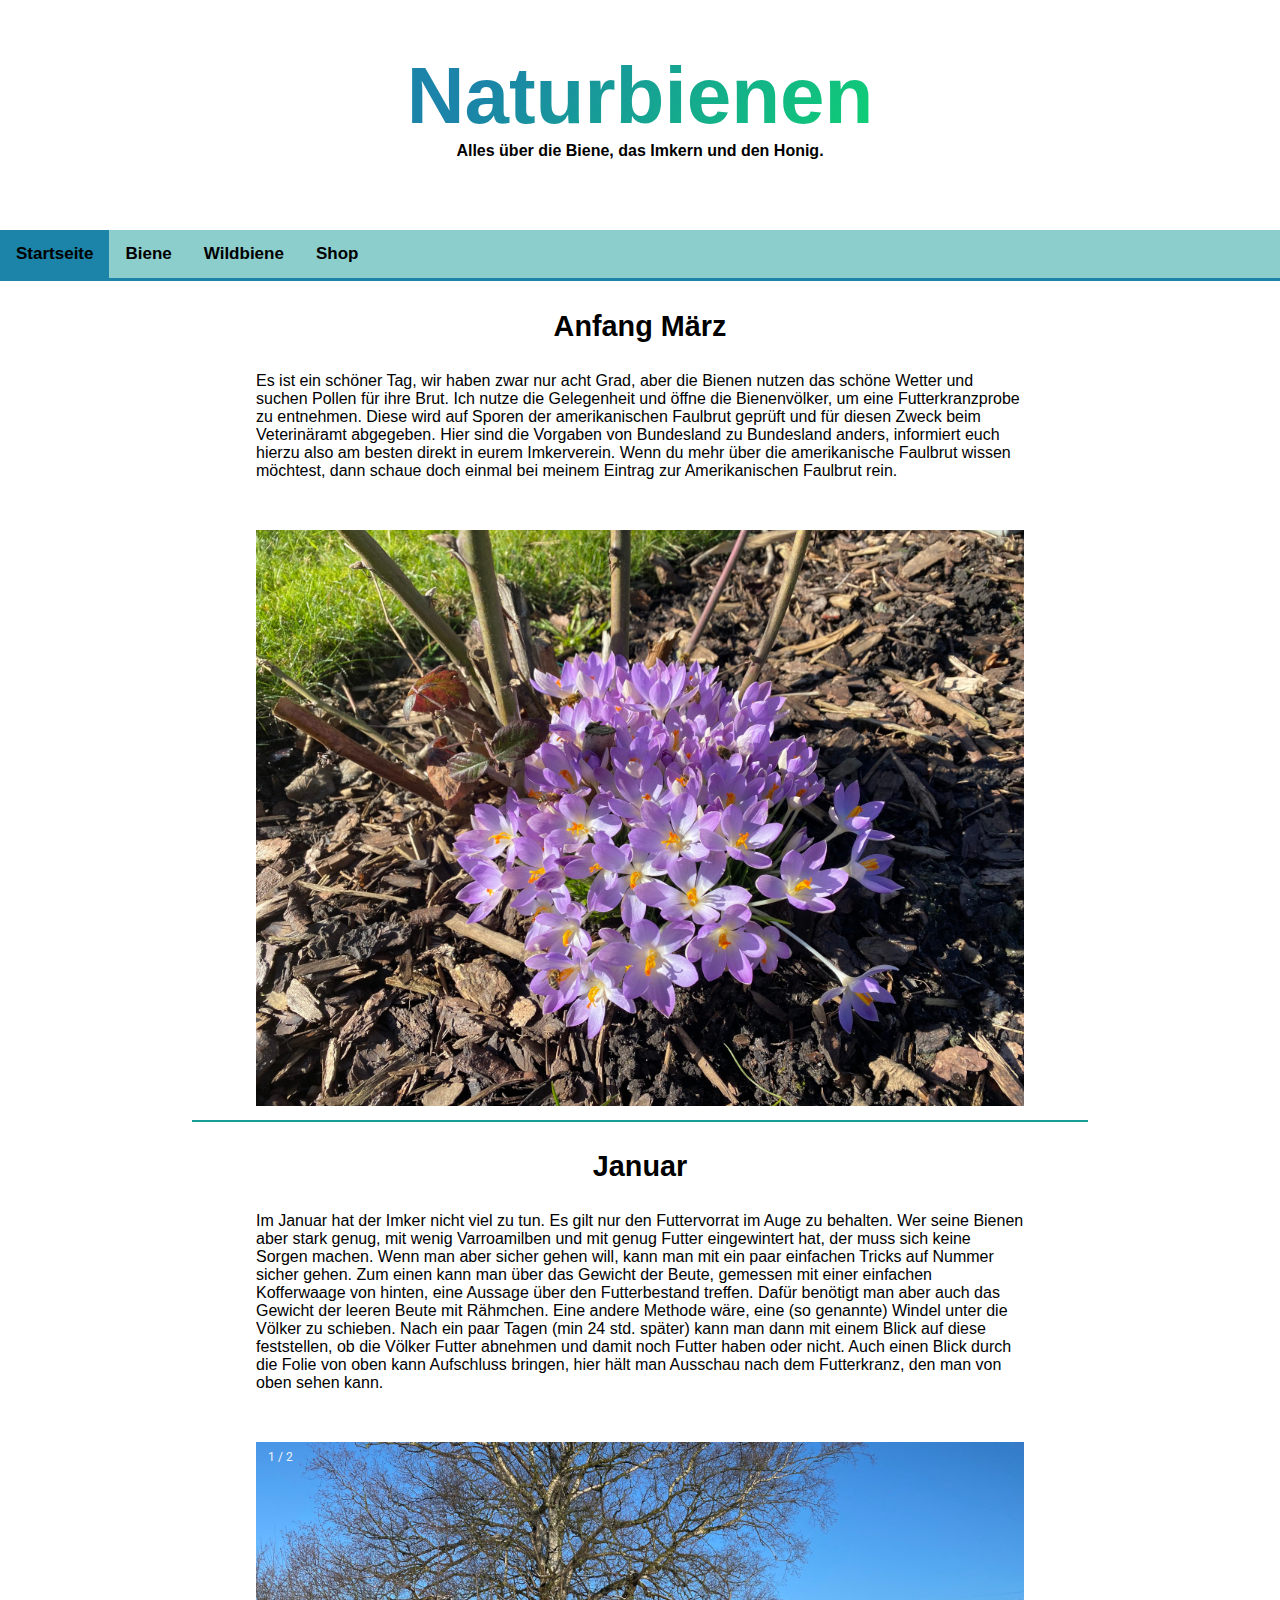
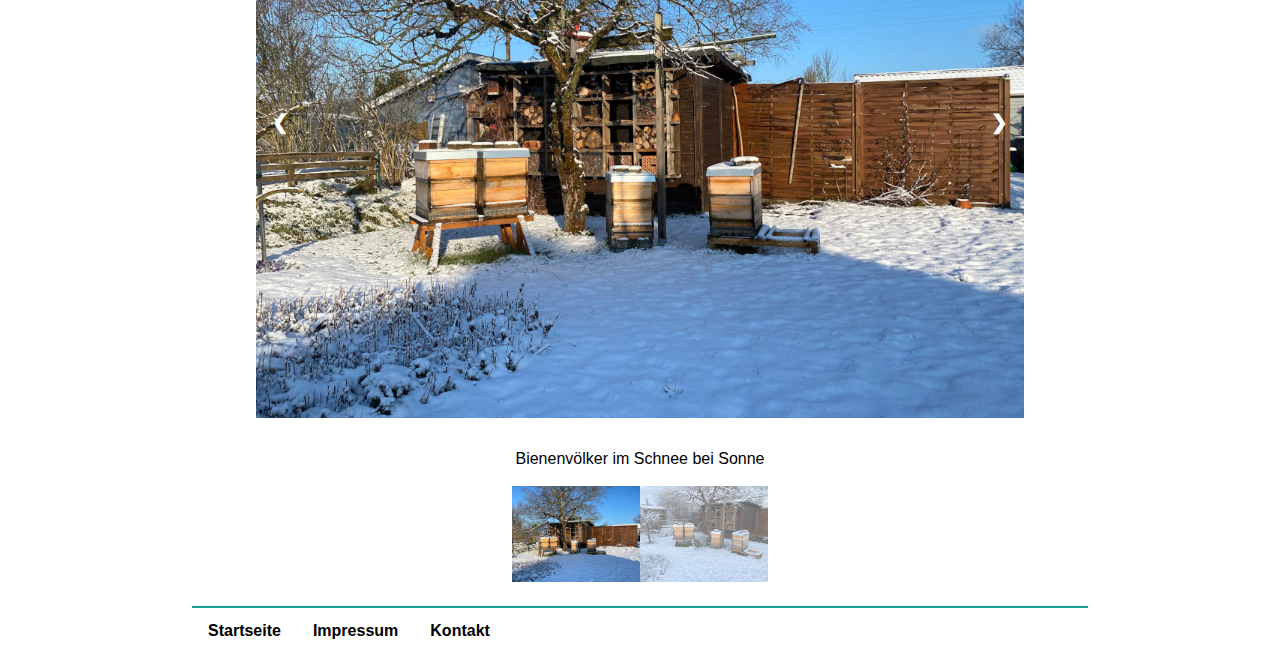
<file: index.html>
<!DOCTYPE html>
<html lang="de">
    <head>
        <title>Naturbienen.de</title>
        <meta charset="UTF-8">
        <meta name="description" 
            content="Ein Hobby-Imker aus Hamburg informiert über das Imkern, die Bienen, 
            die Wildbienen und vieles mehr. Wenn Sie sich für das Imkern, Honig oder alles was damit 
            zusammenhängt interessieren sind Sie hier ganz richtig.">
            <!-- Die Beschreibung muss noch verbessert werden! --> 
        <meta name="viewport"
            content="width=device-width, initial-scale=1.0, shrink-to-fit=no">
            <!-- adding Stylesheet -->
            <link rel="stylesheet" href="style.css">
            <!-- Icons geadded für verschiedene Geräte -->
            <link rel="apple-touch-icon" sizes="57x57" href="Bilder/Icon/apple-icon-57x57.png">
            <link rel="apple-touch-icon" sizes="60x60" href="Bilder/Icon/apple-icon-60x60.png">
            <link rel="apple-touch-icon" sizes="72x72" href="Bilder/Icon/apple-icon-72x72.png">
            <link rel="apple-touch-icon" sizes="76x76" href="Bilder/Icon/apple-icon-76x76.png">
            <link rel="apple-touch-icon" sizes="114x114" href="Bilder/Icon/apple-icon-114x114.png">
            <link rel="apple-touch-icon" sizes="120x120" href="Bilder/Icon/apple-icon-120x120.png">
            <link rel="apple-touch-icon" sizes="144x144" href="Bilder/Icon/apple-icon-144x144.png">
            <link rel="apple-touch-icon" sizes="152x152" href="Bilder/Icon/apple-icon-152x152.png">
            <link rel="apple-touch-icon" sizes="180x180" href="Bilder/Icon/apple-icon-180x180.png">
            <link rel="icon" type="image/png" sizes="192x192"  href="Bilder/Icon/android-icon-192x192.png">
            <link rel="icon" type="image/png" sizes="32x32" href="Bilder/Icon/favicon-32x32.png">
            <link rel="icon" type="image/png" sizes="96x96" href="Bilder/Icon/favicon-96x96.png">
            <link rel="icon" type="image/png" sizes="16x16" href="Bilder/Icon/favicon-16x16.png">
            <link rel="manifest" href="Bilder/Icon/manifest.json">
            <meta name="msapplication-TileColor" content="#ffffff">
            <meta name="msapplication-TileImage" content="Bilder/Icon/ms-icon-144x144.png">
            <meta name="theme-color" content="#ffffff">
            <!-- Link Fonts -->
            <link rel="stylesheet" href="fonts/css/fontawesome.css">
            <link rel="stylesheet" href="fonts/css/solid.css">
            <link rel="stylesheet" href="fonts/webfonts/fa-solid-900.ttf">
            <link rel="stylesheet" href="fonts/webfonts/fa-solid-900.woff2">
            <link rel="preconnect" href="https://fonts.googleapis.com">
            <link rel="preconnect" href="https://fonts.gstatic.com" crossorigin>
            <link href="https://fonts.googleapis.com/css2?family=Roboto:wght@300&display=swap" rel="stylesheet">
    </head>
<main>
    <header>
        <h1 class="head-headline">Naturbienen</h1>
        <p class="head-description">Alles über die Biene, das Imkern und den Honig.</p>
        <!-- Navigation Bar -->
        <div class="topnav" id="myTopnav">
            <a href="index.html" class="active">Startseite</a>
            <!-- <a href="Sites/blog.html">Blog</a> --> 
            <!-- <a href="Sites/imkern.html">Imkern</a> -->
            <a href="Sites/biene.html">Biene</a>
            <a href="Sites/wildbiene.html">Wildbiene</a>
            <a href="Sites/shop.html">Shop</a>
            <a class="icon" onclick="navBar()">
              <i class="fa fa-bars"></i>
            </a>
        </div>
        <!-- JS Script -->
        <script src="navbar.js"></script>
    </header>
    <body>
        <button onclick="jumpTopFunction()" id="topButton" title="Jump to top"><i class="fa-solid fa-arrow-up"></i></button>
        <article class="article">
            <h3>Anfang März</h3>
            <p class="text">
                Es ist ein schöner Tag, wir haben zwar nur acht Grad, aber die Bienen nutzen das schöne Wetter und suchen Pollen für ihre Brut. 
                Ich nutze die Gelegenheit und öffne die Bienenvölker, um eine Futterkranzprobe zu entnehmen. 
                Diese wird auf Sporen der amerikanischen Faulbrut geprüft und für diesen Zweck beim Veterinäramt abgegeben. Hier sind die Vorgaben von Bundesland zu Bundesland anders, informiert euch hierzu also am besten direkt in eurem Imkerverein. 
                Wenn du mehr über die amerikanische Faulbrut wissen möchtest, dann schaue doch einmal bei meinem Eintrag zur Amerikanischen Faulbrut rein.
            </p>
            <img id="responsive-picture" src="Bilder/Bienen/Krokus2-1024.jpg" alt="Bienen auf Krokussen">
        </article>
        <article>
            <h3>Januar</h3>
            <p class="text">
                Im Januar hat der Imker nicht viel zu tun. 
                Es gilt nur den Futtervorrat im Auge zu behalten. 
                Wer seine Bienen aber stark genug, mit wenig Varroamilben und mit genug Futter eingewintert hat, der muss sich keine Sorgen machen. 
                Wenn man aber sicher gehen will, kann man mit ein paar einfachen Tricks auf Nummer sicher gehen. 
                Zum einen kann man über das Gewicht der Beute, gemessen mit einer einfachen Kofferwaage von hinten, eine Aussage über den Futterbestand treffen. 
                Dafür benötigt man aber auch das Gewicht der leeren Beute mit Rähmchen. 
                Eine andere Methode wäre, eine (so genannte) Windel unter die Völker zu schieben. 
                Nach ein paar Tagen (min 24 std. später) kann man dann mit einem Blick auf diese feststellen, ob die Völker Futter abnehmen und damit noch Futter haben oder nicht. 
                Auch einen Blick durch die Folie von oben kann Aufschluss bringen, hier hält man Ausschau nach dem Futterkranz, den man von oben sehen kann.
                <br>
            </p>
             <!-- Container for the image gallery -->
                <div class="imageContainer">

                    <!-- Full-width images with number text -->
                    <div class="imageSlide">
                        <div class="numbertext">1 / 2</div>
                            <img src="Bilder/Winter/Schnee2-1024.jpg" alt="Bienen im Schnee bei Sonne" id="responsive-picture">
                    </div>

                    <div class="imageSlide">
                        <div class="numbertext">2 / 2</div>
                            <img src="Bilder/Winter/Schnee1-1024.jpg" alt="Bienen im Schnee" id="responsive-picture">
                    </div>

                    <!-- next und previous button -->
                    <a class="prev" onclick="plusSlides(-1)">&#10094;</a>
                    <a class="next" onclick="plusSlides(-1)">&#10095;</a>

                    <!-- Image text -->
                    <div class="caption-container">
                        <p id="caption"></p>
                    </div>

                    <!-- Thumbnail images -->
                    <div class="row">
                        <div class="column">
                            <img class="demo cursor" src="Bilder/Winter/Schnee2-1024.jpg" style="width:100%" onclick="currentSlide(1)" alt="Bienenvölker im Schnee bei Sonne">
                        </div>
                        <div class="column">
                            <img class="demo cursor" src="Bilder/Winter/Schnee1-1024.jpg" style="width:100%" onclick="currentSlide(2)" alt="Bienenvölker im Schnee">
                        </div>

                    </div>
                </div>   

                <!-- <img id="responsive-picture" src="Bilder/Winter/Bienen_im_Winter1_1024.jpg" alt="Bienenvölker bei Schneefall im Januar" > -->
                <!-- <p>
                <picture>
                    <source media="(min-width: 1024px)" srcset="Bilder/Winter/Bienen_im_Winter1_1024.jpg" alt="Bienenvölker bei Schneefall"> 
                    <source media="(min-width: 640px)" srcset="Bilder/Winter/Bienen_im_Winter1_640.jpg" alt="Bienenvölker bei Schneefall">
                    <source media="(min-width: 480px)" srcset="Bilder/Winter/Bienen_im_Winter1_480.jpg" alt="Bienenvölker bei Schneefall">
                    <img src="Bilder/Winter/Bienen_im_Winter1_480.jpg" alt="Bienenvölker bei Schneefall"> 
                </picture>
            </p>-->
        </article>
        <script src="imageContainer.js"></script>
        <script src="topButton.js"></script>
    </body>
    <footer id="footer">
        <!-- Bottom NavBar -->
        <div class="bottom-nav">
            <a href="index.html">Startseite</a> 
            <!-- <a href="Sites/me.html">Über mich</a> -->
            <a href="Sites/impressum.html">Impressum</a> 
            <a href="Sites/kontakt.html">Kontakt</a>
          </div>
    </footer>
</main>
</html>
</file>
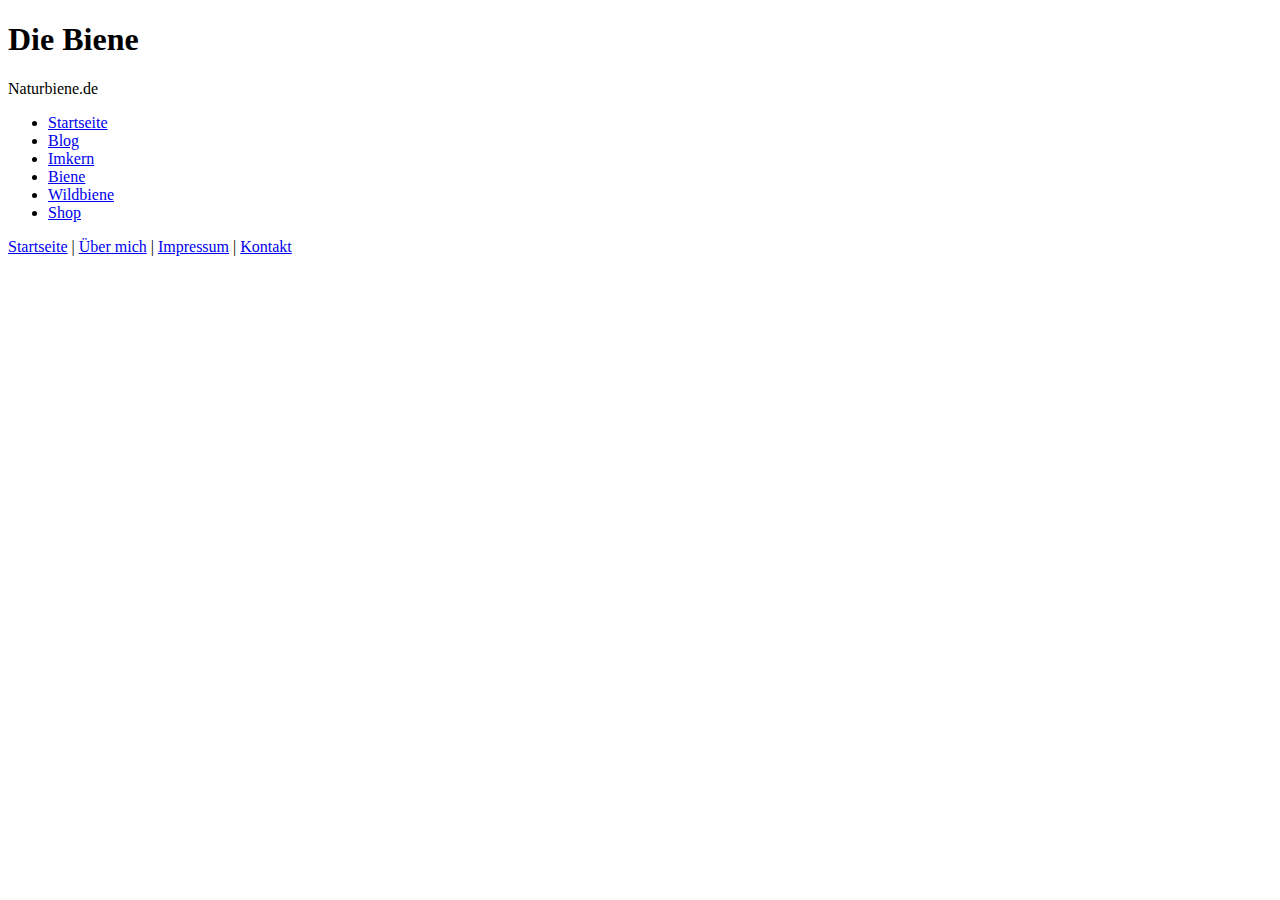
<file: biene.html>
<!DOCTYPE html>
<html lang="de">
    <head>
        <title>Biene - Naturbienen.de</title>
        <meta charset="UTF-8">
        <meta name="description" 
            content="Beschreiung.">
            <!-- Die Beschreibung muss noch verbessert werden! --> 
        <meta name="viewport"
            content="width=device-width, initial-scale=1.0, shrink-to-fit=no"> 
    </head>
<main>
    <header>
        <h1>Die Biene</h1>
        <p>Naturbiene.de</p>
    </header>
    <body>
        <nav>
            <ul>
                <li><a href="../index.html">Startseite</a></li> 
                <li><a href="blog.html">Blog</a></li> 
                <li><a href="imkern.html">Imkern</a></li> 
                <li><a href="biene.html">Biene</a></li> 
                <li><a href="wildbiene.html">Wildbiene</a></li> 
                <li><a href="shop.html">Shop</a></li> 
            </ul>
        </nav>
    </body>
    <footer>
        <nav>
            <a href="../index.html">Startseite</a> |
            <a href="me.html">Über mich</a> |
            <a href="impressum.html">Impressum</a> |
            <a href="kontakt.html">Kontakt</a>
        </nav>
    </footer>
</main>
</html>
</file>
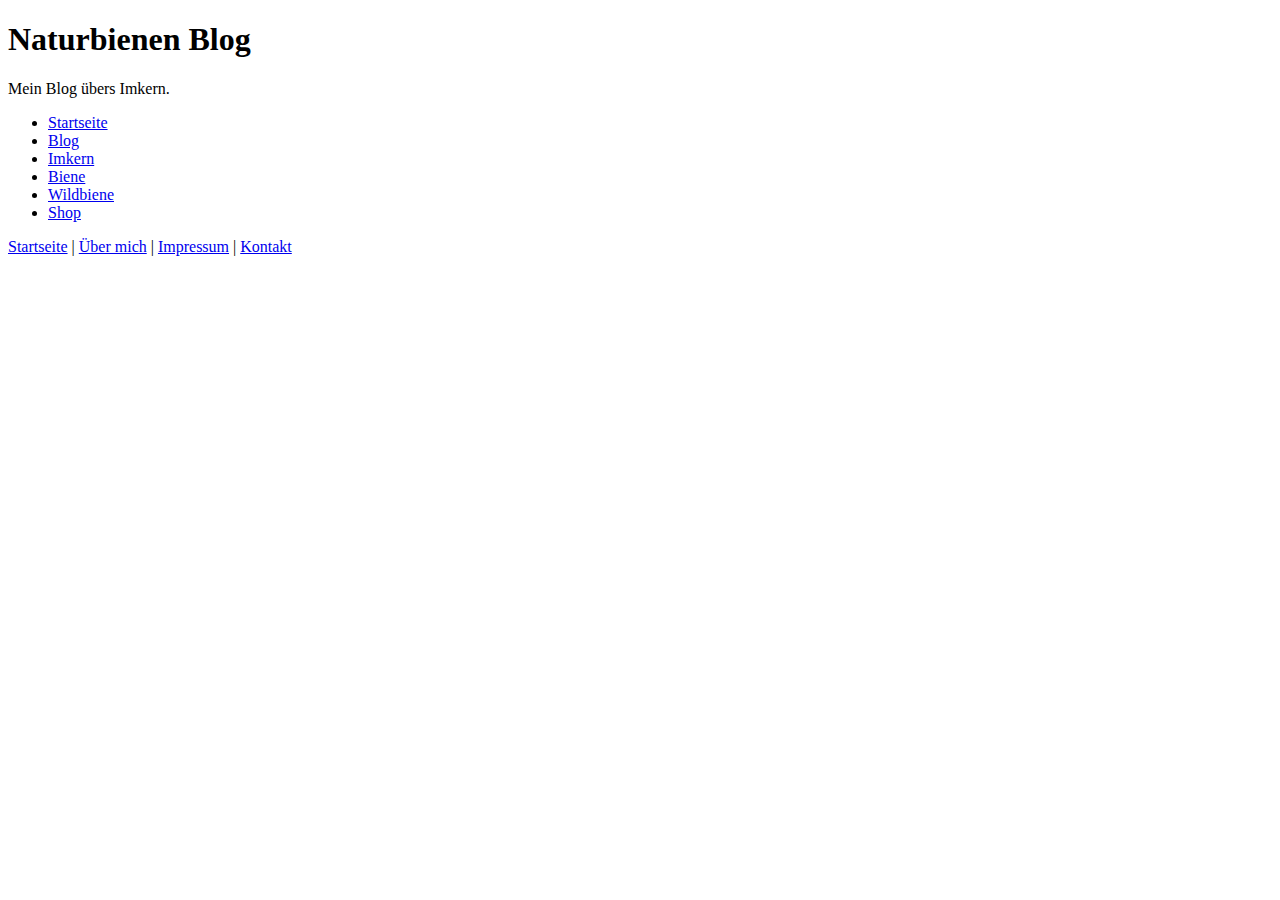
<file: blog.html>
<!DOCTYPE html>
<html lang="de">
    <head>
        <title>Blog - Naturbienen.de</title>
        <meta charset="UTF-8">
        <meta name="description" 
            content="Beschreibung">
            <!-- Die Beschreibung muss noch verbessert werden! --> 
        <meta name="viewport"
            content="width=device-width, initial-scale=1.0, shrink-to-fit=no"> 
    </head>
<main>
    <header>
        <h1>Naturbienen Blog</h1>
        <p>Mein Blog übers Imkern. </p>
    </header>
    <body>
        <nav>
            <ul>
                <li><a href="../index.html">Startseite</a></li> 
                <li><a href="blog.html">Blog</a></li> 
                <li><a href="imkern.html">Imkern</a></li> 
                <li><a href="biene.html">Biene</a></li> 
                <li><a href="wildbiene.html">Wildbiene</a></li> 
                <li><a href="shop.html">Shop</a></li> 
            </ul>
        </nav>
    </body>
    <footer>
        <nav>
            <a href="../index.html">Startseite</a> |
            <a href="me.html">Über mich</a> |
            <a href="impressum.html">Impressum</a> |
            <a href="kontakt.html">Kontakt</a>
        </nav>
    </footer>
</main>
</html>
</file>
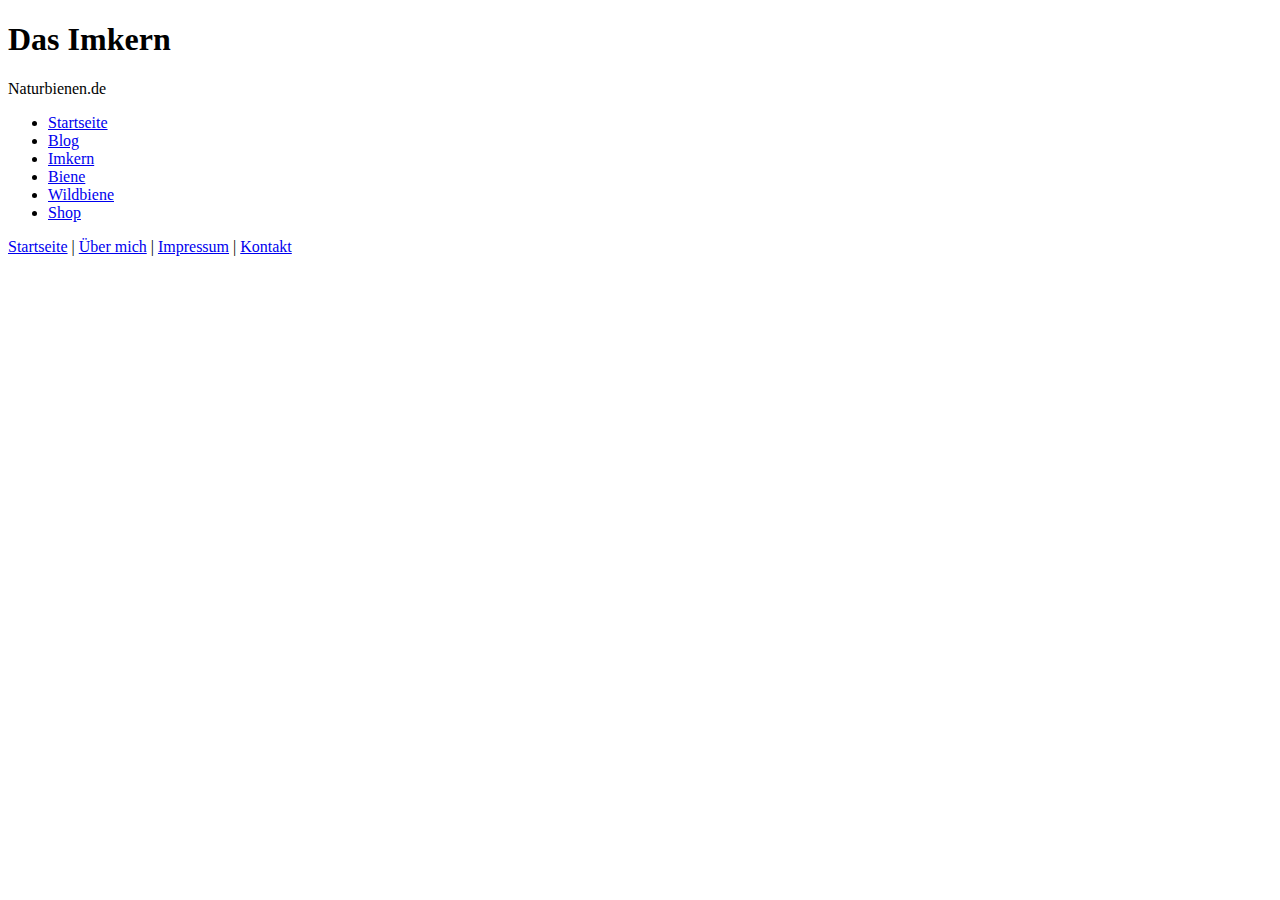
<file: imkern.html>
<!DOCTYPE html>
<html lang="de">
    <head>
        <title>Imker - Naturbienen.de</title>
        <meta charset="UTF-8">
        <meta name="description" 
            content="Beschreiung.">
            <!-- Die Beschreibung muss noch verbessert werden! --> 
        <meta name="viewport"
            content="width=device-width, initial-scale=1.0, shrink-to-fit=no"> 
    </head>
<main>
    <header>
        <h1>Das Imkern</h1>
        <p>Naturbienen.de</p>
    </header>
    <body>
        <nav>
            <ul>
                <li><a href="../index.html">Startseite</a></li> 
                <li><a href="blog.html">Blog</a></li> 
                <li><a href="imkern.html">Imkern</a></li> 
                <li><a href="biene.html">Biene</a></li> 
                <li><a href="wildbiene.html">Wildbiene</a></li> 
                <li><a href="shop.html">Shop</a></li> 
            </ul>
        </nav>
    </body>
    <footer>
        <nav>
            <a href="../index.html">Startseite</a> |
            <a href="me.html">Über mich</a> |
            <a href="impressum.html">Impressum</a> |
            <a href="kontakt.html">Kontakt</a>
        </nav>
    </footer>
</main>
</html>
</file>
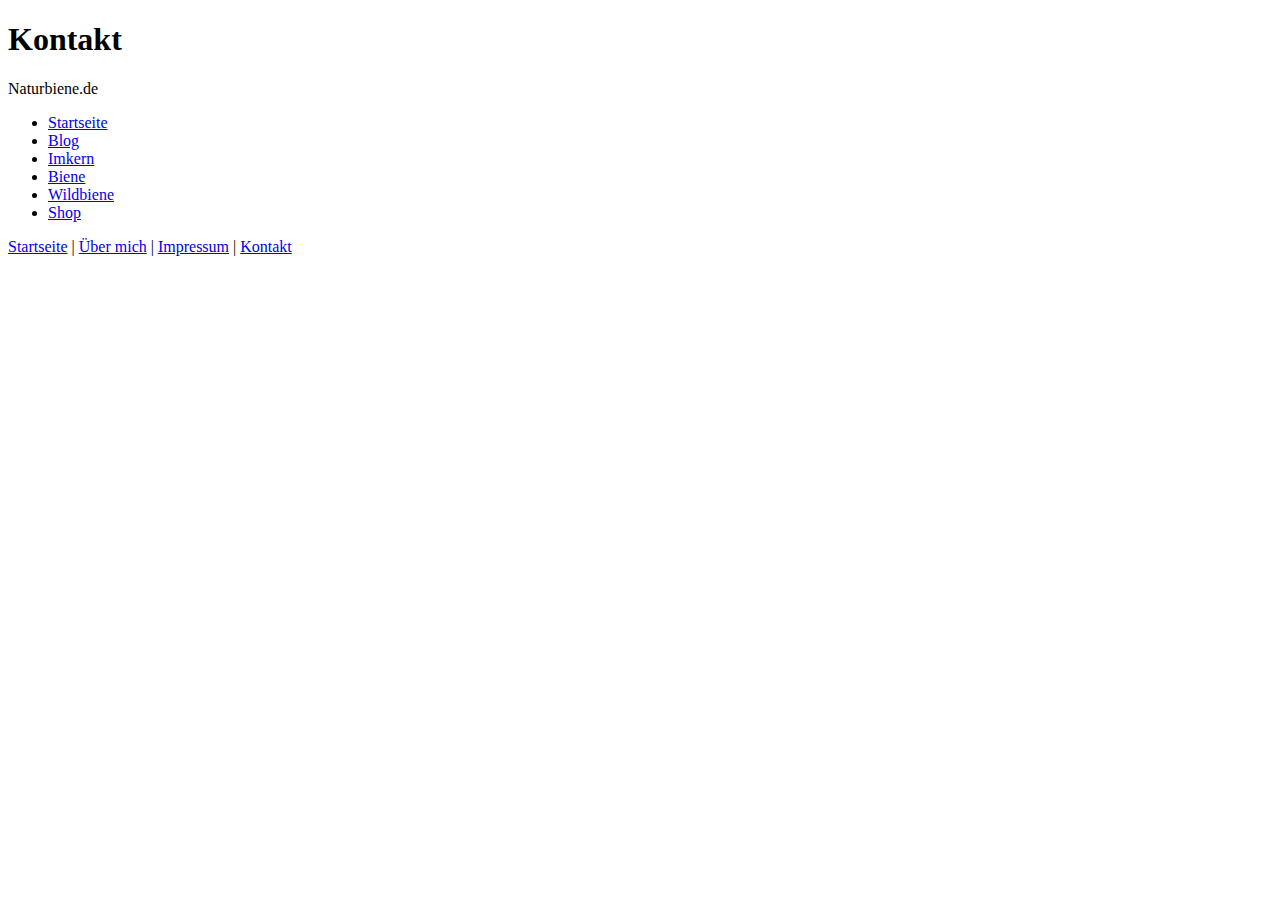
<file: kontakt.html>
<!DOCTYPE html>
<html lang="de">
    <head>
        <title>Kontakt - Naturbienen.de</title>
        <meta charset="UTF-8">
        <meta name="description" 
            content="Beschreiung.">
            <!-- Die Beschreibung muss noch verbessert werden! --> 
        <meta name="viewport"
            content="width=device-width, initial-scale=1.0, shrink-to-fit=no"> 
    </head>
<main>
    <header>
        <h1>Kontakt</h1>
        <p>Naturbiene.de</p>
    </header>
    <body>
        <nav>
            <ul>
                <li><a href="../index.html">Startseite</a></li> 
                <li><a href="blog.html">Blog</a></li> 
                <li><a href="imkern.html">Imkern</a></li> 
                <li><a href="biene.html">Biene</a></li> 
                <li><a href="wildbiene.html">Wildbiene</a></li> 
                <li><a href="shop.html">Shop</a></li> 
            </ul>
        </nav>
    </body>
    <footer>
        <nav>
            <a href="../index.html">Startseite</a> |
            <a href="me.html">Über mich</a> |
            <a href="impressum.html">Impressum</a> |
            <a href="kontakt.html">Kontakt</a>
        </nav>
    </footer>
</main>
</html>
</file>
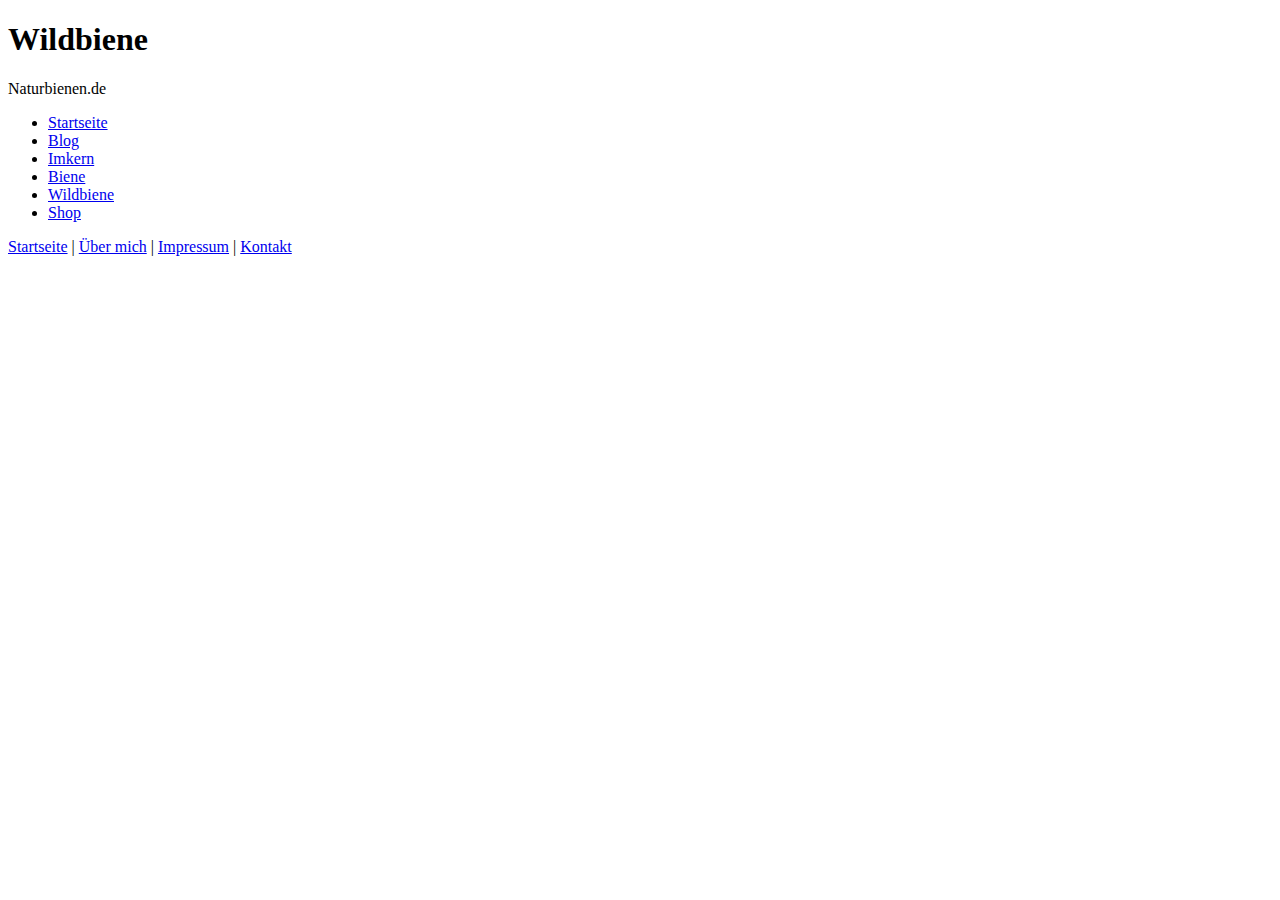
<file: wildbiene.html>
<!DOCTYPE html>
<html lang="de">
    <head>
        <title>Wildbiene - Naturbienen.de</title>
        <meta charset="UTF-8">
        <meta name="description" 
            content="Beschreiung.">
            <!-- Die Beschreibung muss noch verbessert werden! --> 
        <meta name="viewport"
            content="width=device-width, initial-scale=1.0, shrink-to-fit=no"> 
    </head>
<main>
    <header>
        <h1>Wildbiene</h1>
        <p>Naturbienen.de</p>
    </header>
    <body>
        <nav>
            <ul>
                <li><a href="../index.html">Startseite</a></li> 
                <li><a href="blog.html">Blog</a></li> 
                <li><a href="imkern.html">Imkern</a></li> 
                <li><a href="biene.html">Biene</a></li> 
                <li><a href="wildbiene.html">Wildbiene</a></li> 
                <li><a href="shop.html">Shop</a></li> 
            </ul>
        </nav>
    </body>
    <footer>
        <nav>
            <a href="../index.html">Startseite</a> |
            <a href="me.html">Über mich</a> |
            <a href="impressum.html">Impressum</a> |
            <a href="kontakt.html">Kontakt</a>
        </nav>
    </footer>
</main>
</html>
</file>
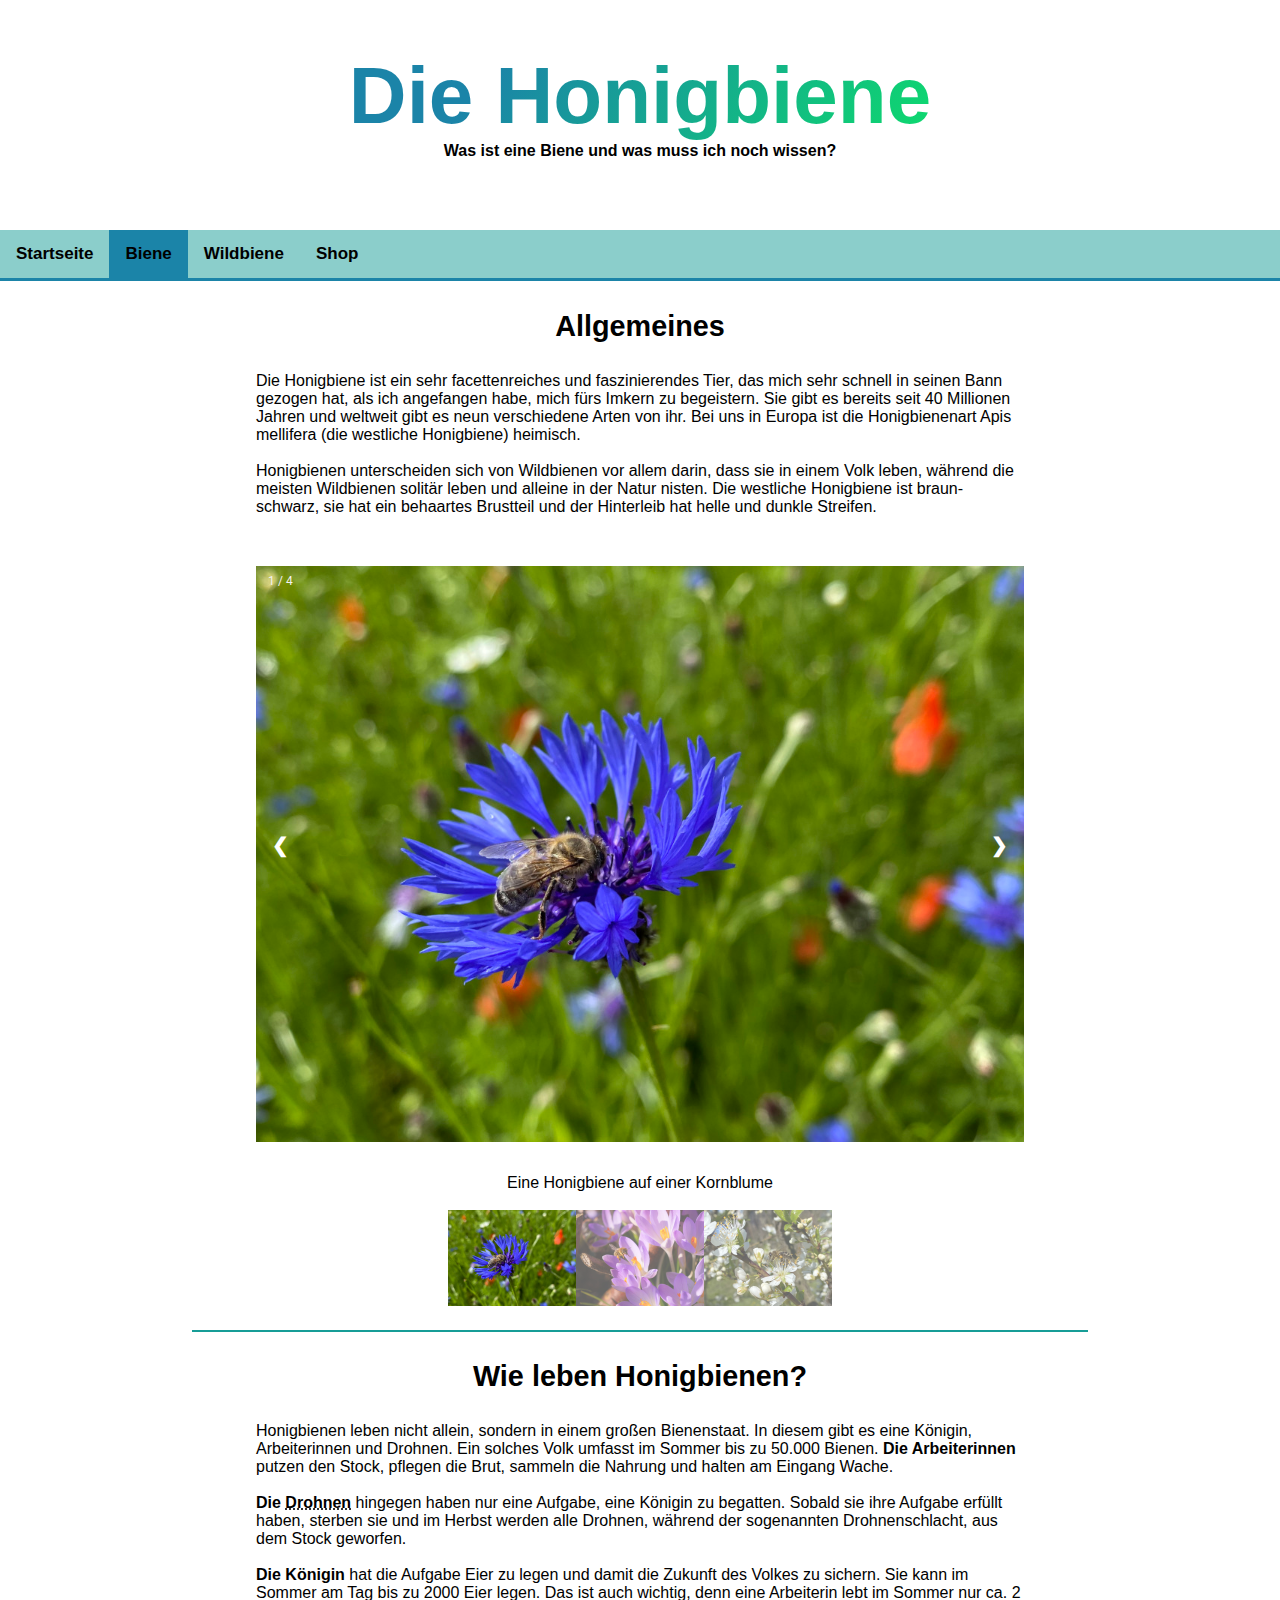
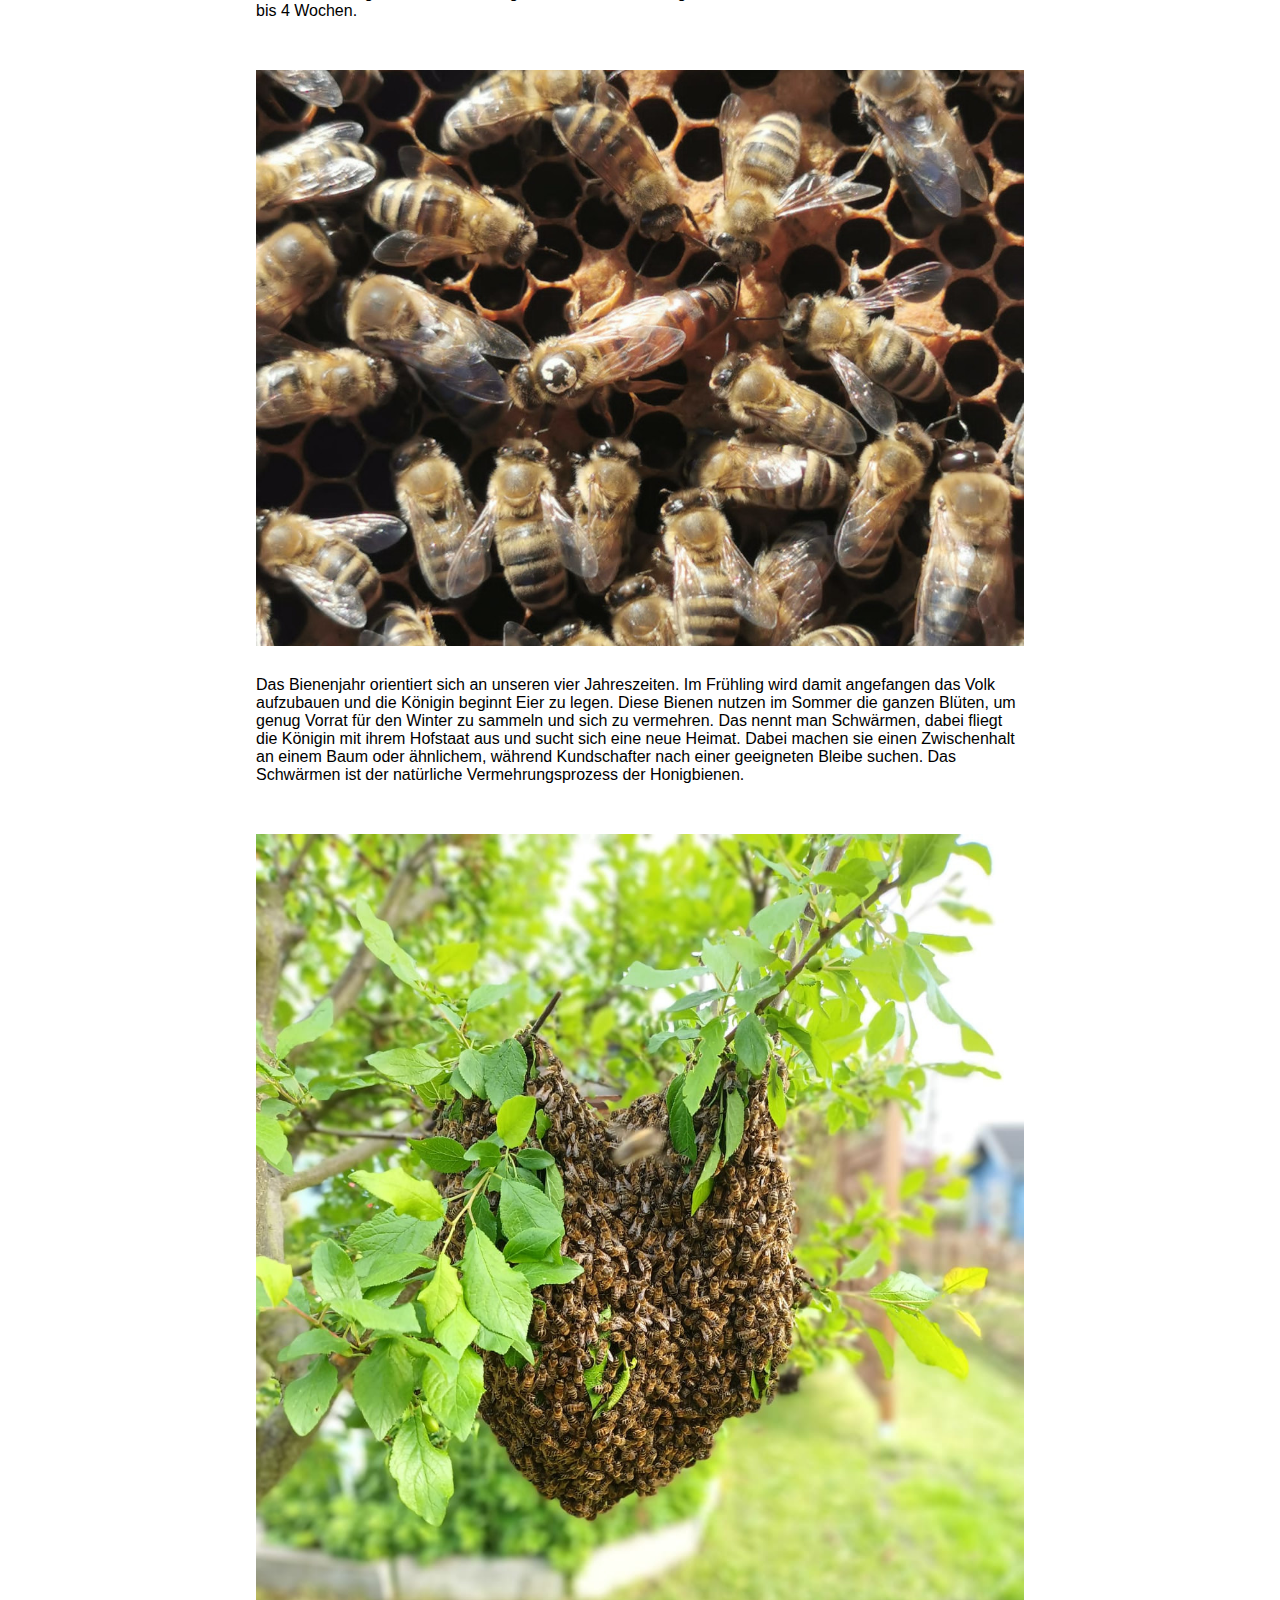
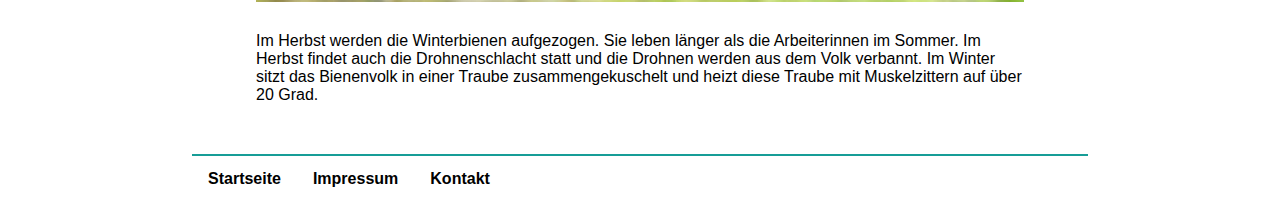
<file: Sites/biene.html>
<!DOCTYPE html>
<html lang="de">
    <head>
        <title>Biene - Naturbienen.de</title>
        <meta charset="UTF-8">
        <meta name="description" 
            content="Beschreiung.">
            <!-- Die Beschreibung muss noch verbessert werden! --> 
        <meta name="viewport"
            content="width=device-width, initial-scale=1.0, shrink-to-fit=no"> 
            <!-- adding Stylesheet -->
            <link rel="stylesheet" href="../style.css">
            <!-- Icons geadded für verschiedene Geräte -->
            <link rel="apple-touch-icon" sizes="57x57" href="../Bilder/Icon/apple-icon-57x57.png">
            <link rel="apple-touch-icon" sizes="60x60" href="../Bilder/Icon/apple-icon-60x60.png">
            <link rel="apple-touch-icon" sizes="72x72" href="../Bilder/Icon/apple-icon-72x72.png">
            <link rel="apple-touch-icon" sizes="76x76" href="../Bilder/Icon/apple-icon-76x76.png">
            <link rel="apple-touch-icon" sizes="114x114" href="../Bilder/Icon/apple-icon-114x114.png">
            <link rel="apple-touch-icon" sizes="120x120" href="../Bilder/Icon/apple-icon-120x120.png">
            <link rel="apple-touch-icon" sizes="144x144" href="../Bilder/Icon/apple-icon-144x144.png">
            <link rel="apple-touch-icon" sizes="152x152" href="../Bilder/Icon/apple-icon-152x152.png">
            <link rel="apple-touch-icon" sizes="180x180" href="../Bilder/Icon/apple-icon-180x180.png">
            <link rel="icon" type="image/png" sizes="192x192"  href="../Bilder/Icon/android-icon-192x192.png">
            <link rel="icon" type="image/png" sizes="32x32" href="../Bilder/Icon/favicon-32x32.png">
            <link rel="icon" type="image/png" sizes="96x96" href="../Bilder/Icon/favicon-96x96.png">
            <link rel="icon" type="image/png" sizes="16x16" href="../Bilder/Icon/favicon-16x16.png">
            <link rel="manifest" href="../Bilder/Icon/manifest.json">
            <meta name="msapplication-TileColor" content="#ffffff">
            <meta name="msapplication-TileImage" content="../Bilder/Icon/ms-icon-144x144.png">
            <meta name="theme-color" content="#ffffff">
            <!-- Link Fonts -->
            <link rel="stylesheet" href="../fonts/css/fontawesome.css">
            <link rel="stylesheet" href="../fonts/css/solid.css">
            <link rel="stylesheet" href="../fonts/webfonts/fa-solid-900.ttf">
            <link rel="stylesheet" href="../fonts/webfonts/fa-solid-900.woff2">
            <link rel="preconnect" href="https://fonts.googleapis.com">
            <link rel="preconnect" href="https://fonts.gstatic.com" crossorigin>
            <link href="https://fonts.googleapis.com/css2?family=Roboto:wght@300&display=swap" rel="stylesheet">
    </head>
<main>
    <header>
        <h1 class="head-headline">Die Honigbiene</h1>
        <p class="head-description">Was ist eine Biene und was muss ich noch wissen?</p>
        <!-- Navigation Bar -->
        <div class="topnav" id="myTopnav">
            <a href="../index.html">Startseite</a>
            <!-- <a href="blog.html">Blog</a> -->
            <!-- <a href="imkern.html">Imkern</a> -->
            <a href="biene.html" class="active">Biene</a>
            <a href="wildbiene.html">Wildbiene</a>
            <a href="shop.html">Shop</a>
            <a class="icon" onclick="navBar()">
              <i class="fa fa-bars"></i>
            </a>
        </div>
        <!-- JS Script -->
        <script src="../navbar.js"></script>
    </header>
    <body>
        <article>
            <h3>Allgemeines</h3>
            <p class="text">
                Die Honigbiene ist ein sehr facettenreiches und faszinierendes Tier, das mich sehr schnell in seinen Bann gezogen hat, als ich angefangen habe, mich fürs Imkern zu begeistern. 
                Sie gibt es bereits seit 40 Millionen Jahren und weltweit gibt es neun verschiedene Arten von ihr. Bei uns in Europa ist die Honigbienenart Apis mellifera (die westliche Honigbiene) heimisch. 
                <br> <br>
                Honigbienen unterscheiden sich von Wildbienen vor allem darin, dass sie in einem Volk leben, während die meisten Wildbienen solitär leben und alleine in der Natur nisten. 
                Die westliche Honigbiene ist braun-schwarz, sie hat ein behaartes Brustteil und der Hinterleib hat helle und dunkle Streifen.
            </p>
            <div class="imageContainer">

                <!-- Full-width images with number text -->
                <div class="imageSlide">
                    <div class="numbertext">1 / 4</div>
                        <img src="../Bilder/Bienen/Biene.jpg" alt="Eine Honigbiene auf einer Kornblume" id="responsive-picture">
                </div>
                <div class="imageSlide">
                    <div class="numbertext">2 / 4</div>
                        <img src="../Bilder/Bienen/Biene_auf_Blüte_Krokusse.JPG" alt="Honigbiene auf einem Krokuss" id="responsive-picture">
                </div>
                <div class="imageSlide">
                    <div class="numbertext">3 / 4</div>
                        <img src="../Bilder/Bienen/Biene_auf_Blüte_Obst.jpg" alt="Honigbiene auf einer Obstblüte" id="responsive-picture">
                </div>

                <!-- next und previous button -->
                <a class="prev" onclick="plusSlides(-1)">&#10094;</a>
                <a class="next" onclick="plusSlides(+1)">&#10095;</a>

                <!-- Image text -->
                <div class="caption-container">
                    <p id="caption"></p>
                </div>

                <!-- Thumbnail images -->
                <div class="row">
                    <div class="column">
                        <img class="demo cursor" src="../Bilder/Bienen/Biene.jpg" style="width:100%" onclick="currentSlide(1)" alt="Eine Honigbiene auf einer Kornblume">
                    </div>
                    <div class="column">
                        <img class="demo cursor" src="../Bilder/Bienen/Biene_auf_Blüte_Krokusse.JPG" style="width:100%" onclick="currentSlide(2)" alt="Honigbiene auf einem Krokuss">
                    </div>
                    <div class="column">
                        <img class="demo cursor" src="../Bilder/Bienen/Biene_auf_Blüte_Obst.jpg" style="width:100%" onclick="currentSlide(3)" alt="Honigbiene auf einer Obstblüte">
                    </div>
    
                </div>
            </div>
            <!-- <form action="" class="beeQuiz">
                <div id="quiz"></div>
                <button id="submit">Get Results</button>
                <div id="results"></div>
                <div id="explanation"></div>
            </form>
            <script type="text/javascript" src="../quiz.js"></script> -->
            <script>
                let slideIndex = 1;
                showSlides (slideIndex);

                // Next / previous controls 
                function plusSlides(n) {
                    showSlides(slideIndex += n);
                }

                // Thumbnail image controls 
                function currentSlide(n) {
                    showSlides(slideIndex = n);
                } 

                function showSlides(n) {
                    let i;
                    let slides = document.getElementsByClassName("imageSlide");
                    let dots = document.getElementsByClassName("demo");
                    let captionText = document.getElementById("caption");
                    if (n > slides.length) {slideIndex = 1}
                    if (n < 1) {slideIndex = slides.length}
                    for (i = 0; i < slides.length; i++) {
                    slides[i].style.display = "none";
                    }
                    for (i = 0; i < dots.length; i++) {
                    dots[i].className = dots[i].className.replace(" active", "");
                    }
                    slides[slideIndex-1].style.display = "block";
                    dots[slideIndex-1].className += " active";
                    captionText.innerHTML = dots[slideIndex-1].alt;
                }
            </script>
            <!-- <img id="responsive-picture" src="../Bilder/Bienen/Biene.jpg" alt="Eine Honigbiene auf einer Kornblume">  -->
        </article>
        <article>
            <h3>Wie leben Honigbienen?</h3>
            <p class="text">
                Honigbienen leben nicht allein, sondern in einem großen Bienenstaat. In diesem gibt es eine Königin, Arbeiterinnen und Drohnen. Ein solches Volk umfasst im Sommer bis zu 50.000 Bienen. 
                <b>Die Arbeiterinnen</b> putzen den Stock, pflegen die Brut, sammeln die Nahrung und halten am Eingang Wache. 
                <br> <br>                
                <b>Die <abbr title="männliche Bienen">Drohnen</abbr></b> hingegen haben nur eine Aufgabe, eine Königin zu begatten. Sobald sie ihre Aufgabe erfüllt haben, sterben sie und im Herbst werden alle Drohnen, während der sogenannten Drohnenschlacht, aus dem Stock geworfen. 
                <br> <br>
                <b>Die Königin</b> hat die Aufgabe Eier zu legen und damit die Zukunft des Volkes zu sichern. Sie kann im Sommer am Tag bis zu 2000 Eier legen. Das ist auch wichtig, denn eine Arbeiterin lebt im Sommer nur ca. 2 bis 4 Wochen.
            </p>
            <img id="responsive-picture" src="../Bilder/Bienen/Königin.JPG" alt="Eine Bienenkönigin auf einer Wabe">
            <p class="text">
                Das Bienenjahr orientiert sich an unseren vier Jahreszeiten. Im Frühling wird damit angefangen das Volk aufzubauen und die Königin beginnt Eier zu legen. 
                Diese Bienen nutzen im Sommer die ganzen Blüten, um genug Vorrat für den Winter zu sammeln und sich zu vermehren. Das nennt man Schwärmen, dabei fliegt die Königin mit ihrem Hofstaat aus und sucht sich eine neue Heimat. 
                Dabei machen sie einen Zwischenhalt an einem Baum oder ähnlichem, während Kundschafter nach einer geeigneten Bleibe suchen. Das Schwärmen ist der natürliche Vermehrungsprozess der Honigbienen. 
            </p>
            <img id="responsive-picture" src="../Bilder/Bienen/Schwarm.JPG" alt="Ein Schwarm Bienen in einem Baum">
            <p class="text">
                Im Herbst werden die Winterbienen aufgezogen. Sie leben länger als die Arbeiterinnen im Sommer. 
                Im Herbst findet auch die Drohnenschlacht statt und die Drohnen werden aus dem Volk verbannt. 
                Im Winter sitzt das Bienenvolk in einer Traube zusammengekuschelt und heizt diese Traube mit Muskelzittern auf über 20 Grad. 
            </p>
        </article>
    </body>
    <footer>
        <!-- Bottom NavBar -->
        <div class="bottom-nav">
            <a href="../index.html">Startseite</a> 
            <!-- <a href="me.html">Über mich</a>  -->
            <a href="impressum.html">Impressum</a> 
            <a href="kontakt.html">Kontakt</a>
          </div>
    </footer>
</main>
</html>
</file>
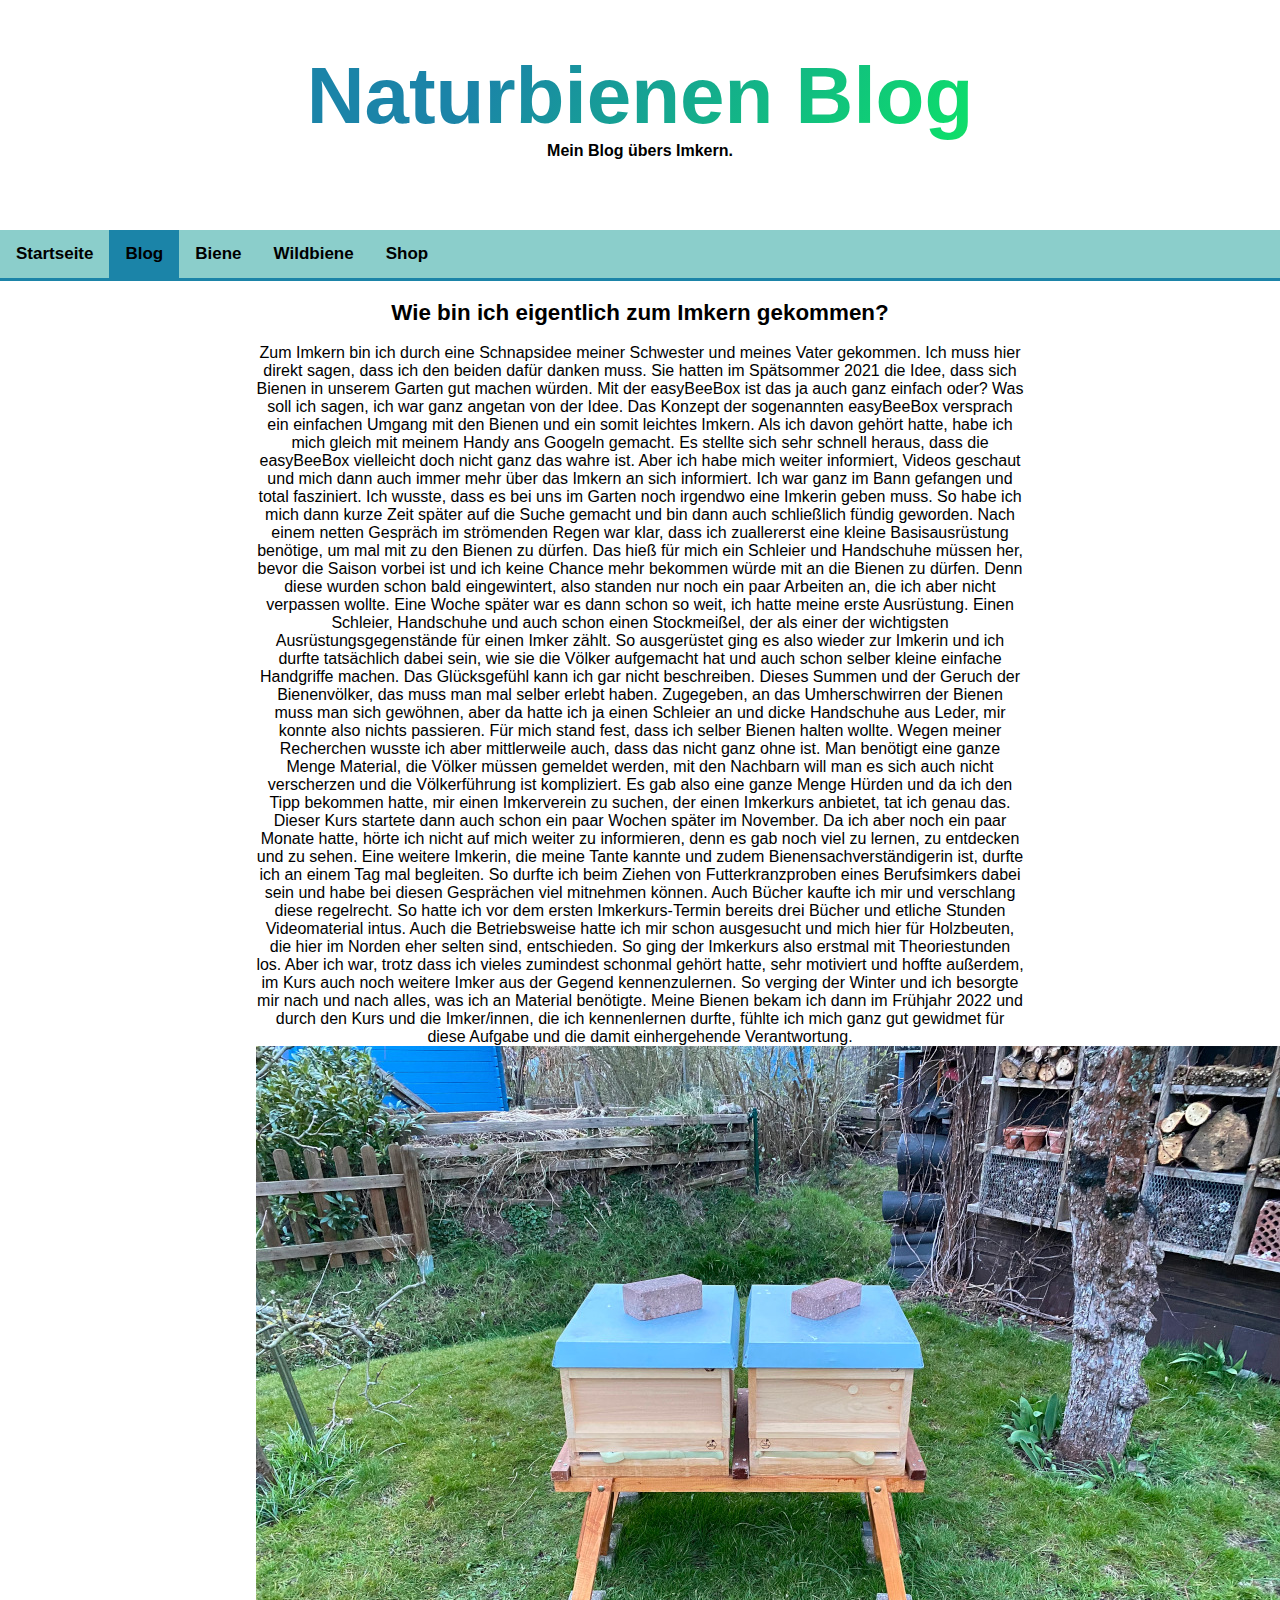
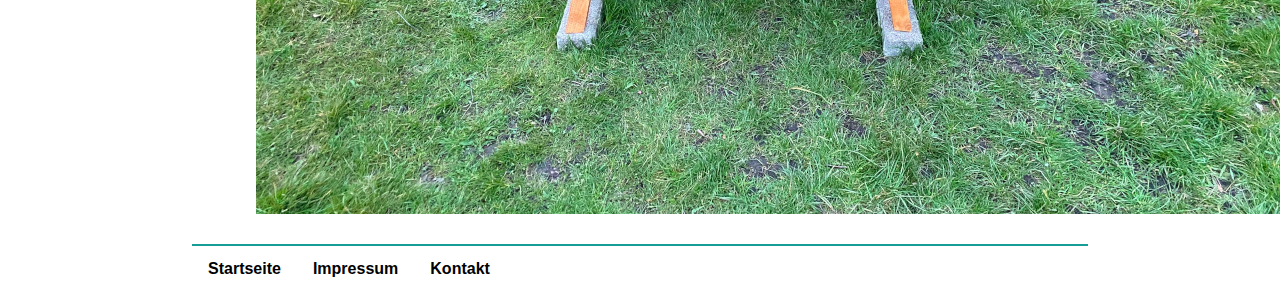
<file: Sites/blog.html>
<!DOCTYPE html>
<html lang="de">
    <head>
        <title>Blog - Naturbienen.de</title>
        <meta charset="UTF-8">
        <meta name="description" 
            content="Beschreibung">
            <!-- Die Beschreibung muss noch verbessert werden! --> 
        <meta name="viewport"
            content="width=device-width, initial-scale=1.0, shrink-to-fit=no"> 
            <!-- adding Stylesheet -->
            <link rel="stylesheet" href="../style.css">
            <!-- Icons geadded für verschiedene Geräte -->
            <link rel="apple-touch-icon" sizes="57x57" href="../Bilder/Icon/apple-icon-57x57.png">
            <link rel="apple-touch-icon" sizes="60x60" href="../Bilder/Icon/apple-icon-60x60.png">
            <link rel="apple-touch-icon" sizes="72x72" href="../Bilder/Icon/apple-icon-72x72.png">
            <link rel="apple-touch-icon" sizes="76x76" href="../Bilder/Icon/apple-icon-76x76.png">
            <link rel="apple-touch-icon" sizes="114x114" href="../Bilder/Icon/apple-icon-114x114.png">
            <link rel="apple-touch-icon" sizes="120x120" href="../Bilder/Icon/apple-icon-120x120.png">
            <link rel="apple-touch-icon" sizes="144x144" href="../Bilder/Icon/apple-icon-144x144.png">
            <link rel="apple-touch-icon" sizes="152x152" href="../Bilder/Icon/apple-icon-152x152.png">
            <link rel="apple-touch-icon" sizes="180x180" href="../Bilder/Icon/apple-icon-180x180.png">
            <link rel="icon" type="image/png" sizes="192x192"  href="../Bilder/Icon/android-icon-192x192.png">
            <link rel="icon" type="image/png" sizes="32x32" href="../Bilder/Icon/favicon-32x32.png">
            <link rel="icon" type="image/png" sizes="96x96" href="../Bilder/Icon/favicon-96x96.png">
            <link rel="icon" type="image/png" sizes="16x16" href="../Bilder/Icon/favicon-16x16.png">
            <link rel="manifest" href="../Bilder/Icon/manifest.json">
            <meta name="msapplication-TileColor" content="#ffffff">
            <meta name="msapplication-TileImage" content="../Bilder/Icon/ms-icon-144x144.png">
            <meta name="theme-color" content="#ffffff">
            <!-- Link Fonts -->
            <link rel="stylesheet" href="../fonts/css/fontawesome.css">
            <link rel="stylesheet" href="../fonts/css/solid.css">
            <link rel="stylesheet" href="../fonts/webfonts/fa-solid-900.ttf">
            <link rel="stylesheet" href="../fonts/webfonts/fa-solid-900.woff2">
            <link rel="preconnect" href="https://fonts.googleapis.com">
            <link rel="preconnect" href="https://fonts.gstatic.com" crossorigin>
            <link href="https://fonts.googleapis.com/css2?family=Roboto:wght@300&display=swap" rel="stylesheet">
    </head>
<main>
    <header>
        <h1 class="head-headline">Naturbienen Blog</h1>
        <p class="head-description">Mein Blog übers Imkern.</p>
        <!-- Navigation Bar -->
        <div class="topnav" id="myTopnav">
            <a href="../index.html">Startseite</a>
            <a href="blog.html" class="active">Blog</a>
            <!-- <a href="imkern.html">Imkern</a> -->
            <a href="biene.html">Biene</a>
            <a href="wildbiene.html">Wildbiene</a>
            <a href="shop.html">Shop</a>
            <a class="icon" onclick="navBar()">
              <i class="fa fa-bars"></i>
            </a>
        </div>
        <!-- JS Script -->
        <script src="../navbar.js"></script>
    </header>
    <body>
<!-- Mein erster Blogeintrag -->
<article>
    <h2>Wie bin ich eigentlich zum Imkern gekommen?</h2>
    <p> 
    Zum Imkern bin ich durch eine Schnapsidee meiner Schwester und meines Vater gekommen. 
    Ich muss hier direkt sagen, dass ich den beiden dafür danken muss. 
    Sie hatten im Spätsommer 2021 die Idee, dass sich Bienen in unserem Garten gut machen würden. 
    Mit der easyBeeBox ist das ja auch ganz einfach oder?  
    Was soll ich sagen, ich war ganz angetan von der Idee. 
    Das Konzept der sogenannten easyBeeBox versprach ein einfachen Umgang mit den Bienen und ein somit leichtes Imkern. 
    Als ich davon gehört hatte, habe ich mich gleich mit meinem Handy ans Googeln gemacht. 
    Es stellte sich sehr schnell heraus, dass die easyBeeBox vielleicht doch nicht ganz das wahre ist. 
    Aber ich habe mich weiter informiert, Videos geschaut und mich dann auch immer mehr über das Imkern an sich informiert. 
    Ich war ganz im Bann gefangen und total fasziniert. 
    Ich wusste, dass es bei uns im Garten noch irgendwo eine Imkerin geben muss. 
    So habe ich mich dann kurze Zeit später auf die Suche gemacht und bin dann auch schließlich fündig geworden. 
    Nach einem netten Gespräch im strömenden Regen war klar, dass ich zuallererst eine kleine Basisausrüstung benötige, um mal mit zu den Bienen zu dürfen. 
    Das hieß für mich ein Schleier und Handschuhe müssen her, bevor die Saison vorbei ist und ich keine Chance mehr bekommen würde mit an die Bienen zu dürfen. 
    Denn diese wurden schon bald eingewintert, also standen nur noch ein paar Arbeiten an, die ich aber nicht verpassen wollte. 
    Eine Woche später war es dann schon so weit, ich hatte meine erste Ausrüstung. 
    Einen Schleier, Handschuhe und auch schon einen Stockmeißel, der als einer der wichtigsten Ausrüstungsgegenstände für einen Imker zählt. 
    So ausgerüstet ging es also wieder zur Imkerin und ich durfte tatsächlich dabei sein, wie sie die Völker aufgemacht hat und auch schon selber kleine einfache Handgriffe machen. 
    Das Glücksgefühl kann ich gar nicht beschreiben. 
    Dieses Summen und der Geruch der Bienenvölker, das muss man mal selber erlebt haben. 
    Zugegeben, an das Umherschwirren der Bienen muss man sich gewöhnen, aber da hatte ich ja einen Schleier an und dicke Handschuhe aus Leder, mir konnte also nichts passieren. 
    Für mich stand fest, dass ich selber Bienen halten wollte. 
    Wegen meiner Recherchen wusste ich aber mittlerweile auch, dass das nicht ganz ohne ist. 
    Man benötigt eine ganze Menge Material, die Völker müssen gemeldet werden, mit den Nachbarn will man es sich auch nicht verscherzen und die Völkerführung ist kompliziert. 
    Es gab also eine ganze Menge Hürden und da ich den Tipp bekommen hatte, mir einen Imkerverein zu suchen, der einen Imkerkurs anbietet, tat ich genau das. 
    Dieser Kurs startete dann auch schon ein paar Wochen später im November. 
    Da ich aber noch ein paar Monate hatte, hörte ich nicht auf mich weiter zu informieren, denn es gab noch viel zu lernen, zu entdecken und zu sehen. 
    Eine weitere Imkerin, die meine Tante kannte und zudem Bienensachverständigerin ist, durfte ich an einem Tag mal begleiten. 
    So durfte ich beim Ziehen von Futterkranzproben eines Berufsimkers dabei sein und habe bei diesen Gesprächen viel mitnehmen können. 
    Auch Bücher kaufte ich mir und verschlang diese regelrecht. 
    So hatte ich vor dem ersten Imkerkurs-Termin bereits drei Bücher und etliche Stunden Videomaterial intus. 
    Auch die Betriebsweise hatte ich mir schon ausgesucht und mich hier für Holzbeuten, die hier im Norden eher selten sind, entschieden. 
    So ging der Imkerkurs also erstmal mit Theoriestunden los. 
    Aber ich war, trotz dass ich vieles zumindest schonmal gehört hatte, sehr motiviert und hoffte außerdem, im Kurs auch noch weitere Imker aus der Gegend kennenzulernen. 
    So verging der Winter und ich besorgte mir nach und nach alles, was ich an Material benötigte. 
    Meine Bienen bekam ich dann im Frühjahr 2022 und durch den Kurs und die Imker/innen, die ich kennenlernen durfte, fühlte ich mich ganz gut gewidmet für diese Aufgabe und die damit einhergehende Verantwortung.
    <picture>
        <source media="(min-width: 1024px)" srcset="../Bilder/Voelker/Bienenvoelker_1024.jpg" alt="Zwei Bienenvölker im Garten"> 
        <source media="(min-width: 640px)" srcset="../Bilder/Voelker/Bienenvoelker_640.jpg" alt="Zwei Bienenvölker im Garten">
        <source media="(min-width: 480px)" srcset="../Bilder/Voelker/Bienenvoelker_480.jpg" alt="Zwei Bienenvölker im Garten">
        <img src="../Bilder/Voelker/Bienenvoelker_1024.jpg" alt="Zwei Bienenvölker im Garten">
    </picture>
    </p>
</article>
    </body>
    <footer>
        <!-- Bottom NavBar -->
        <div class="bottom-nav">
            <a href="../index.html">Startseite</a> 
            <!-- <a href="me.html">Über mich</a>  -->
            <a href="impressum.html">Impressum</a> 
            <a href="kontakt.html">Kontakt</a>
          </div>
    </footer>
</main>
</html>
</file>
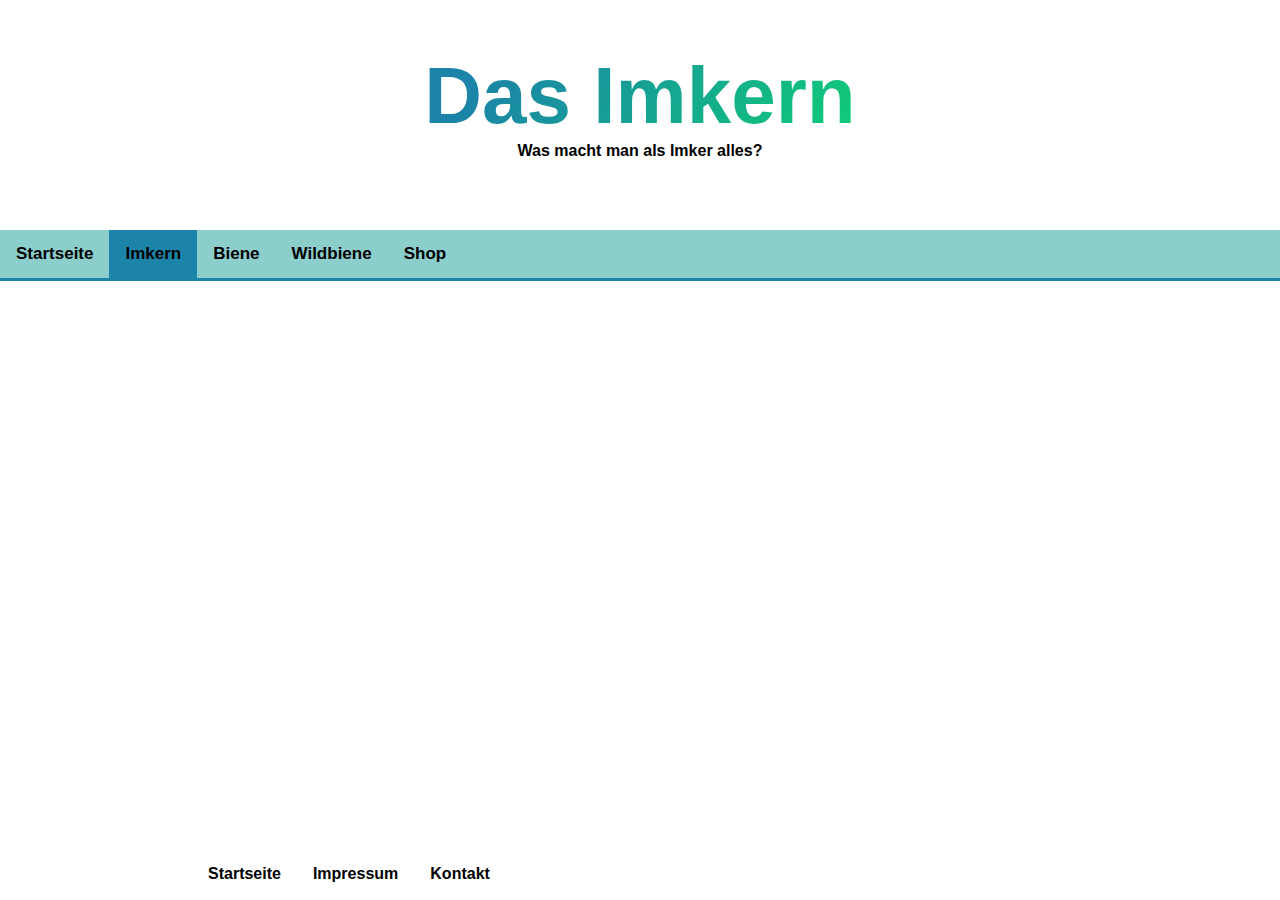
<file: Sites/imkern.html>
<!DOCTYPE html>
<html lang="de">
    <head>
        <title>Imker - Naturbienen.de</title>
        <meta charset="UTF-8">
        <meta name="description" 
            content="Beschreiung.">
            <!-- Die Beschreibung muss noch verbessert werden! --> 
        <meta name="viewport"
            content="width=device-width, initial-scale=1.0, shrink-to-fit=no"> 
            <!-- adding Stylesheet -->
            <link rel="stylesheet" href="../style.css">
            <!-- Icons geadded für verschiedene Geräte -->
            <link rel="apple-touch-icon" sizes="57x57" href="../Bilder/Icon/apple-icon-57x57.png">
            <link rel="apple-touch-icon" sizes="60x60" href="../Bilder/Icon/apple-icon-60x60.png">
            <link rel="apple-touch-icon" sizes="72x72" href="../Bilder/Icon/apple-icon-72x72.png">
            <link rel="apple-touch-icon" sizes="76x76" href="../Bilder/Icon/apple-icon-76x76.png">
            <link rel="apple-touch-icon" sizes="114x114" href="../Bilder/Icon/apple-icon-114x114.png">
            <link rel="apple-touch-icon" sizes="120x120" href="../Bilder/Icon/apple-icon-120x120.png">
            <link rel="apple-touch-icon" sizes="144x144" href="../Bilder/Icon/apple-icon-144x144.png">
            <link rel="apple-touch-icon" sizes="152x152" href="../Bilder/Icon/apple-icon-152x152.png">
            <link rel="apple-touch-icon" sizes="180x180" href="../Bilder/Icon/apple-icon-180x180.png">
            <link rel="icon" type="image/png" sizes="192x192"  href="../Bilder/Icon/android-icon-192x192.png">
            <link rel="icon" type="image/png" sizes="32x32" href="../Bilder/Icon/favicon-32x32.png">
            <link rel="icon" type="image/png" sizes="96x96" href="../Bilder/Icon/favicon-96x96.png">
            <link rel="icon" type="image/png" sizes="16x16" href="../Bilder/Icon/favicon-16x16.png">
            <link rel="manifest" href="../Bilder/Icon/manifest.json">
            <meta name="msapplication-TileColor" content="#ffffff">
            <meta name="msapplication-TileImage" content="../Bilder/Icon/ms-icon-144x144.png">
            <meta name="theme-color" content="#ffffff">
            <!-- Link Fonts -->
            <link rel="stylesheet" href="../fonts/css/fontawesome.css">
            <link rel="stylesheet" href="../fonts/css/solid.css">
            <link rel="stylesheet" href="../fonts/webfonts/fa-solid-900.ttf">
            <link rel="stylesheet" href="../fonts/webfonts/fa-solid-900.woff2">
            <link rel="preconnect" href="https://fonts.googleapis.com">
            <link rel="preconnect" href="https://fonts.gstatic.com" crossorigin>
            <link href="https://fonts.googleapis.com/css2?family=Roboto:wght@300&display=swap" rel="stylesheet">
    </head>
<main>
    <header>
        <h1 class="head-headline">Das Imkern</h1>
        <p class="head-description">Was macht man als Imker alles?</p>
        <!-- Navigation Bar -->
        <div class="topnav" id="myTopnav">
            <a href="../index.html">Startseite</a>
            <a href="imkern.html" class="active">Imkern</a>
            <!-- <a href="blog.html">Blog</a> -->
            <a href="biene.html">Biene</a>
            <a href="wildbiene.html">Wildbiene</a>
            <a href="shop.html">Shop</a>
            <a class="icon" onclick="navBar()">
              <i class="fa fa-bars"></i>
            </a>
        </div>
        <!-- JS Script -->
        <script src="../navbar.js"></script>
    </header>
    <body>
        
    </body>
    <footer>
        <!-- Bottom NavBar -->
        <div class="bottom-nav">
            <a href="../index.html">Startseite</a> 
            <!-- <a href="me.html">Über mich</a>  -->
            <a href="impressum.html">Impressum</a> 
            <a href="kontakt.html">Kontakt</a>
          </div>
    </footer>
</main>
</html>
</file>
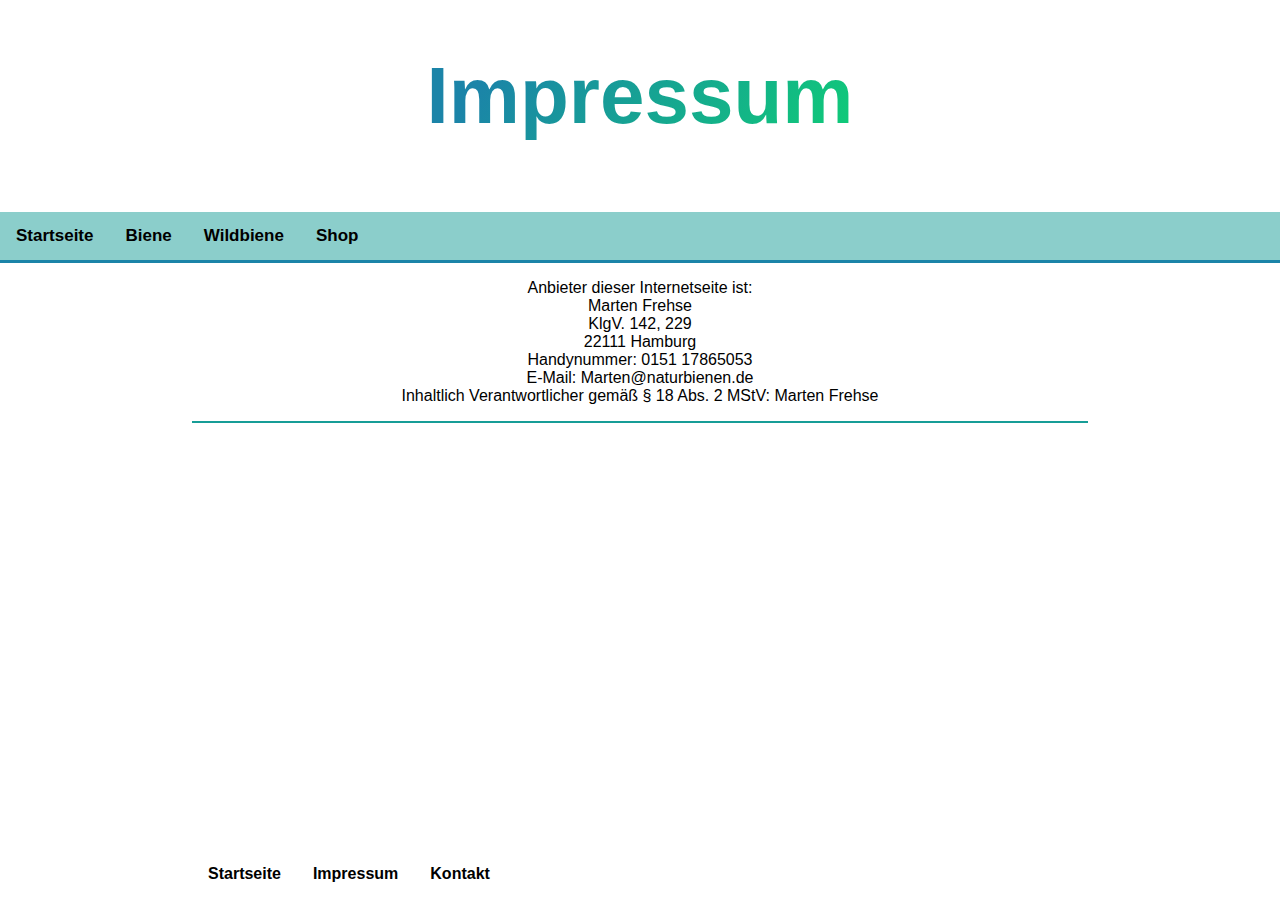
<file: Sites/impressum.html>
<!DOCTYPE html>
<html lang="de">
    <head>
        <title>Impressum - Naturbienen.de</title>
        <meta charset="UTF-8">
        <meta name="description" 
            content="Beschreiung.">
        <!-- Die Beschreibung muss noch verbessert werden! --> 
        <meta name="viewport"
            content="width=device-width, initial-scale=1.0, shrink-to-fit=no"> 
        <!-- adding Stylesheet -->
        <link rel="stylesheet" href="../style.css">
        <!-- Icons geadded für verschiedene Geräte -->
        <link rel="apple-touch-icon" sizes="57x57" href="../Bilder/Icon/apple-icon-57x57.png">
        <link rel="apple-touch-icon" sizes="60x60" href="../Bilder/Icon/apple-icon-60x60.png">
        <link rel="apple-touch-icon" sizes="72x72" href="../Bilder/Icon/apple-icon-72x72.png">
        <link rel="apple-touch-icon" sizes="76x76" href="../Bilder/Icon/apple-icon-76x76.png">
        <link rel="apple-touch-icon" sizes="114x114" href="../Bilder/Icon/apple-icon-114x114.png">
        <link rel="apple-touch-icon" sizes="120x120" href="../Bilder/Icon/apple-icon-120x120.png">
        <link rel="apple-touch-icon" sizes="144x144" href="../Bilder/Icon/apple-icon-144x144.png">
        <link rel="apple-touch-icon" sizes="152x152" href="../Bilder/Icon/apple-icon-152x152.png">
        <link rel="apple-touch-icon" sizes="180x180" href="../Bilder/Icon/apple-icon-180x180.png">
        <link rel="icon" type="image/png" sizes="192x192"  href="../Bilder/Icon/android-icon-192x192.png">
        <link rel="icon" type="image/png" sizes="32x32" href="../Bilder/Icon/favicon-32x32.png">
        <link rel="icon" type="image/png" sizes="96x96" href="../Bilder/Icon/favicon-96x96.png">
        <link rel="icon" type="image/png" sizes="16x16" href="../Bilder/Icon/favicon-16x16.png">
        <link rel="manifest" href="../Bilder/Icon/manifest.json">
        <meta name="msapplication-TileColor" content="#ffffff">
        <meta name="msapplication-TileImage" content="../Bilder/Icon/ms-icon-144x144.png">
        <meta name="theme-color" content="#ffffff">
        <!-- Link Fonts -->
        <link rel="stylesheet" href="../fonts/css/fontawesome.css">
        <link rel="stylesheet" href="../fonts/css/solid.css">
        <link rel="stylesheet" href="../fonts/webfonts/fa-solid-900.ttf">
        <link rel="stylesheet" href="../fonts/webfonts/fa-solid-900.woff2">
        <link rel="preconnect" href="https://fonts.googleapis.com">
        <link rel="preconnect" href="https://fonts.gstatic.com" crossorigin>
        <link href="https://fonts.googleapis.com/css2?family=Roboto:wght@300&display=swap" rel="stylesheet">
    </head>
<main>
    <header>
        <h1 class="head-headline">Impressum</h1>
        <p class="head-description"></p>
        <!-- Navigation Bar -->
        <div class="topnav" id="myTopnav">
            <a href="../index.html">Startseite</a>
            <!-- <a href="blog.html">Blog</a> -->
            <!-- <a href="imkern.html">Imkern</a> -->
            <a href="biene.html">Biene</a>
            <a href="wildbiene.html">Wildbiene</a>
            <a href="shop.html">Shop</a>
            <a class="icon" onclick="navBar()">
              <i class="fa fa-bars"></i>
            </a>
        </div>
        <!-- JS Script -->
        <script src="../navbar.js"></script>
    </header>
    <body>
        <article>
            <p>Anbieter dieser Internetseite ist: <br>
            Marten Frehse <br>
            KlgV. 142, 229 <br>
            22111 Hamburg <br>
            Handynummer: 0151 17865053 <br>
            E-Mail: Marten@naturbienen.de <br>
            Inhaltlich Verantwortlicher gemäß § 18 Abs. 2 MStV: Marten Frehse <br>
        </p>
        </article>
    </body>
    <footer id="footer">
       <!-- Bottom NavBar -->
       <div class="bottom-nav">
        <a href="../index.html">Startseite</a> 
        <!-- <a href="me.html">Über mich</a>  -->
        <a href="impressum.html">Impressum</a> 
        <a href="kontakt.html">Kontakt</a>
      </div>
    </footer>
</main>
</html>
</file>
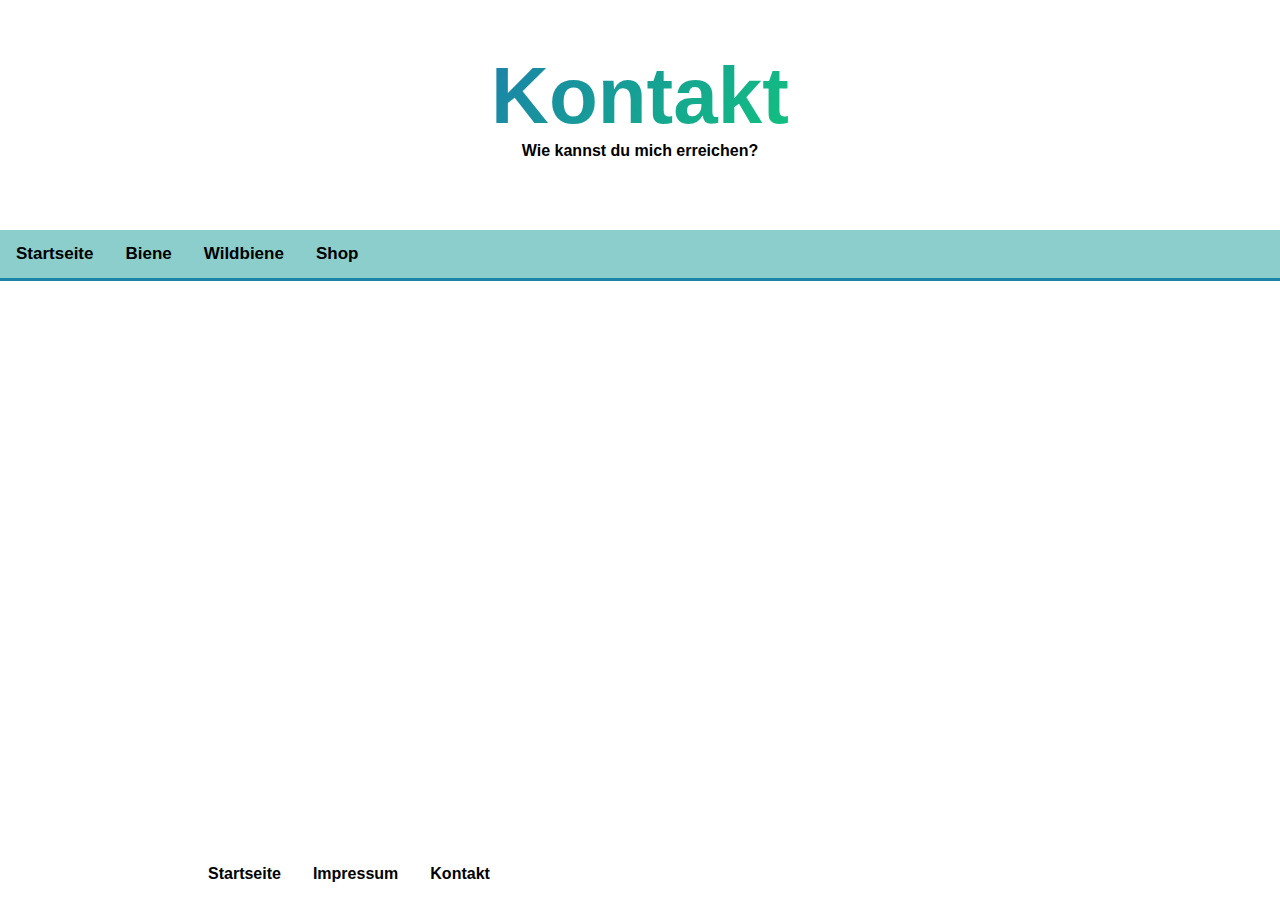
<file: Sites/kontakt.html>
<!DOCTYPE html>
<html lang="de">
    <head>
        <title>Kontakt - Naturbienen.de</title>
        <meta charset="UTF-8">
        <meta name="description" 
            content="Beschreiung.">
            <!-- Die Beschreibung muss noch verbessert werden! --> 
        <meta name="viewport"
            content="width=device-width, initial-scale=1.0, shrink-to-fit=no"> 
            <!-- adding Stylesheet -->
            <link rel="stylesheet" href="../style.css">
            <!-- Icons geadded für verschiedene Geräte -->
            <link rel="apple-touch-icon" sizes="57x57" href="../Bilder/Icon/apple-icon-57x57.png">
            <link rel="apple-touch-icon" sizes="60x60" href="../Bilder/Icon/apple-icon-60x60.png">
            <link rel="apple-touch-icon" sizes="72x72" href="../Bilder/Icon/apple-icon-72x72.png">
            <link rel="apple-touch-icon" sizes="76x76" href="../Bilder/Icon/apple-icon-76x76.png">
            <link rel="apple-touch-icon" sizes="114x114" href="../Bilder/Icon/apple-icon-114x114.png">
            <link rel="apple-touch-icon" sizes="120x120" href="../Bilder/Icon/apple-icon-120x120.png">
            <link rel="apple-touch-icon" sizes="144x144" href="../Bilder/Icon/apple-icon-144x144.png">
            <link rel="apple-touch-icon" sizes="152x152" href="../Bilder/Icon/apple-icon-152x152.png">
            <link rel="apple-touch-icon" sizes="180x180" href="../Bilder/Icon/apple-icon-180x180.png">
            <link rel="icon" type="image/png" sizes="192x192"  href="../Bilder/Icon/android-icon-192x192.png">
            <link rel="icon" type="image/png" sizes="32x32" href="../Bilder/Icon/favicon-32x32.png">
            <link rel="icon" type="image/png" sizes="96x96" href="../Bilder/Icon/favicon-96x96.png">
            <link rel="icon" type="image/png" sizes="16x16" href="../Bilder/Icon/favicon-16x16.png">
            <link rel="manifest" href="../Bilder/Icon/manifest.json">
            <meta name="msapplication-TileColor" content="#ffffff">
            <meta name="msapplication-TileImage" content="../Bilder/Icon/ms-icon-144x144.png">
            <meta name="theme-color" content="#ffffff">
            <!-- Link Fonts -->
            <link rel="stylesheet" href="../fonts/css/fontawesome.css">
            <link rel="stylesheet" href="../fonts/css/solid.css">
            <link rel="stylesheet" href="../fonts/webfonts/fa-solid-900.ttf">
            <link rel="stylesheet" href="../fonts/webfonts/fa-solid-900.woff2">
            <link rel="preconnect" href="https://fonts.googleapis.com">
            <link rel="preconnect" href="https://fonts.gstatic.com" crossorigin>
            <link href="https://fonts.googleapis.com/css2?family=Roboto:wght@300&display=swap" rel="stylesheet">
    </head>
<main>
    <header>
        <h1 class="head-headline">Kontakt</h1>
        <p class="head-description">Wie kannst du mich erreichen?</p>
        <!-- Navigation Bar -->
        <div class="topnav" id="myTopnav">
            <a href="../index.html">Startseite</a>
            <!-- <a href="blog.html">Blog</a> -->
            <!-- <a href="imkern.html">Imkern</a> -->
            <a href="biene.html">Biene</a>
            <a href="wildbiene.html">Wildbiene</a>
            <a href="shop.html">Shop</a>
            <a class="icon" onclick="navBar()">
              <i class="fa fa-bars"></i>
            </a>
        </div>
        <!-- JS Script -->
        <script src="../navbar.js"></script>
    </header>
    <body>
       <div class="filler"></div>
    </body>
    <footer>
        <!-- Bottom NavBar -->
        <div class="bottom-nav">
            <a href="../index.html">Startseite</a> 
            <!-- <a href="me.html">Über mich</a>  -->
            <a href="impressum.html">Impressum</a> 
            <a href="kontakt.html">Kontakt</a>
          </div>
    </footer>
</main>
</html>
</file>
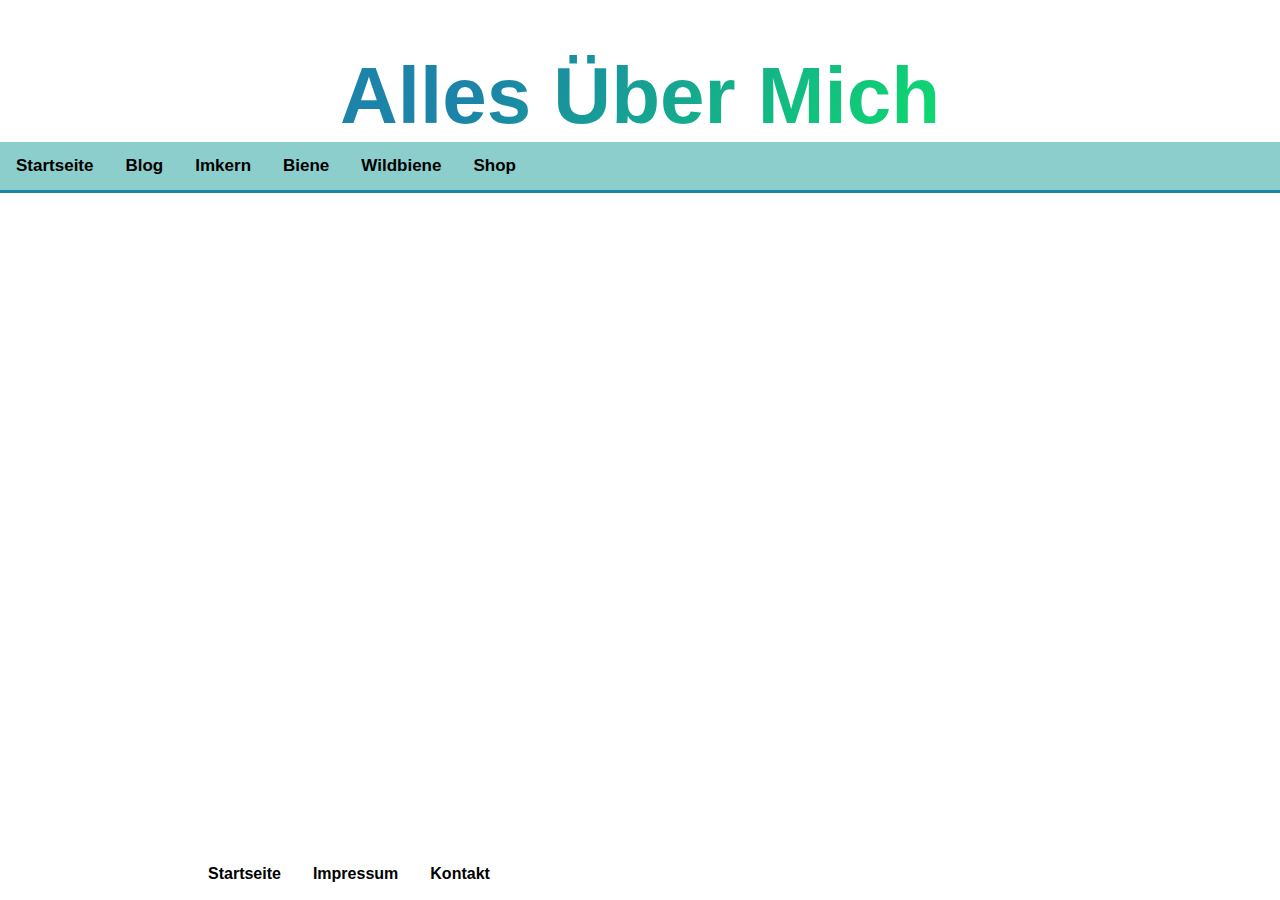
<file: Sites/me.html>
<!DOCTYPE html>
<html lang="de">
    <head>
        <title>Über mich - Naturbienen.de</title>
        <meta charset="UTF-8">
        <meta name="description" 
            content="Beschreiung.">
            <!-- Die Beschreibung muss noch verbessert werden! --> 
        <meta name="viewport"
            content="width=device-width, initial-scale=1.0, shrink-to-fit=no"> 
            <!-- adding Stylesheet -->
            <link rel="stylesheet" href="../style.css">
            <!-- Icons geadded für verschiedene Geräte -->
            <link rel="apple-touch-icon" sizes="57x57" href="../Bilder/Icon/apple-icon-57x57.png">
            <link rel="apple-touch-icon" sizes="60x60" href="../Bilder/Icon/apple-icon-60x60.png">
            <link rel="apple-touch-icon" sizes="72x72" href="../Bilder/Icon/apple-icon-72x72.png">
            <link rel="apple-touch-icon" sizes="76x76" href="../Bilder/Icon/apple-icon-76x76.png">
            <link rel="apple-touch-icon" sizes="114x114" href="../Bilder/Icon/apple-icon-114x114.png">
            <link rel="apple-touch-icon" sizes="120x120" href="../Bilder/Icon/apple-icon-120x120.png">
            <link rel="apple-touch-icon" sizes="144x144" href="../Bilder/Icon/apple-icon-144x144.png">
            <link rel="apple-touch-icon" sizes="152x152" href="../Bilder/Icon/apple-icon-152x152.png">
            <link rel="apple-touch-icon" sizes="180x180" href="../Bilder/Icon/apple-icon-180x180.png">
            <link rel="icon" type="image/png" sizes="192x192"  href="../Bilder/Icon/android-icon-192x192.png">
            <link rel="icon" type="image/png" sizes="32x32" href="../Bilder/Icon/favicon-32x32.png">
            <link rel="icon" type="image/png" sizes="96x96" href="../Bilder/Icon/favicon-96x96.png">
            <link rel="icon" type="image/png" sizes="16x16" href="../Bilder/Icon/favicon-16x16.png">
            <link rel="manifest" href="../Bilder/Icon/manifest.json">
            <meta name="msapplication-TileColor" content="#ffffff">
            <meta name="msapplication-TileImage" content="../Bilder/Icon/ms-icon-144x144.png">
            <meta name="theme-color" content="#ffffff">
            <!-- Link Fonts -->
            <link rel="stylesheet" href="../fonts/css/fontawesome.css">
            <link rel="stylesheet" href="../fonts/css/solid.css">
            <link rel="stylesheet" href="../fonts/webfonts/fa-solid-900.ttf">
            <link rel="stylesheet" href="../fonts/webfonts/fa-solid-900.woff2">
            <link rel="preconnect" href="https://fonts.googleapis.com">
            <link rel="preconnect" href="https://fonts.gstatic.com" crossorigin>
            <link href="https://fonts.googleapis.com/css2?family=Roboto:wght@300&display=swap" rel="stylesheet">
    </head>
<main>
    <header>
        <h1 class="head-headline">Alles über mich</h1>
        <!-- Navigation Bar -->
        <div class="topnav" id="myTopnav">
            <a href="../index.html">Startseite</a>
            <a href="blog.html">Blog</a>
            <a href="imkern.html">Imkern</a>
            <a href="biene.html">Biene</a>
            <a href="wildbiene.html">Wildbiene</a>
            <a href="shop.html">Shop</a>
            <a class="icon" onclick="navBar()">
              <i class="fa fa-bars"></i>
            </a>
        </div>
        <!-- JS Script -->
        <script src="../navbar.js"></script>
    </header>
    <body>
        <div class="filler"></div>
    </body>
    <footer>
        <!-- Bottom NavBar -->
        <div class="bottom-nav">
            <a href="../index.html">Startseite</a> 
            <!-- <a href="me.html">Über mich</a>  -->
            <a href="impressum.html">Impressum</a> 
            <a href="kontakt.html">Kontakt</a>
          </div>
    </footer>
</main>
</html>
</file>
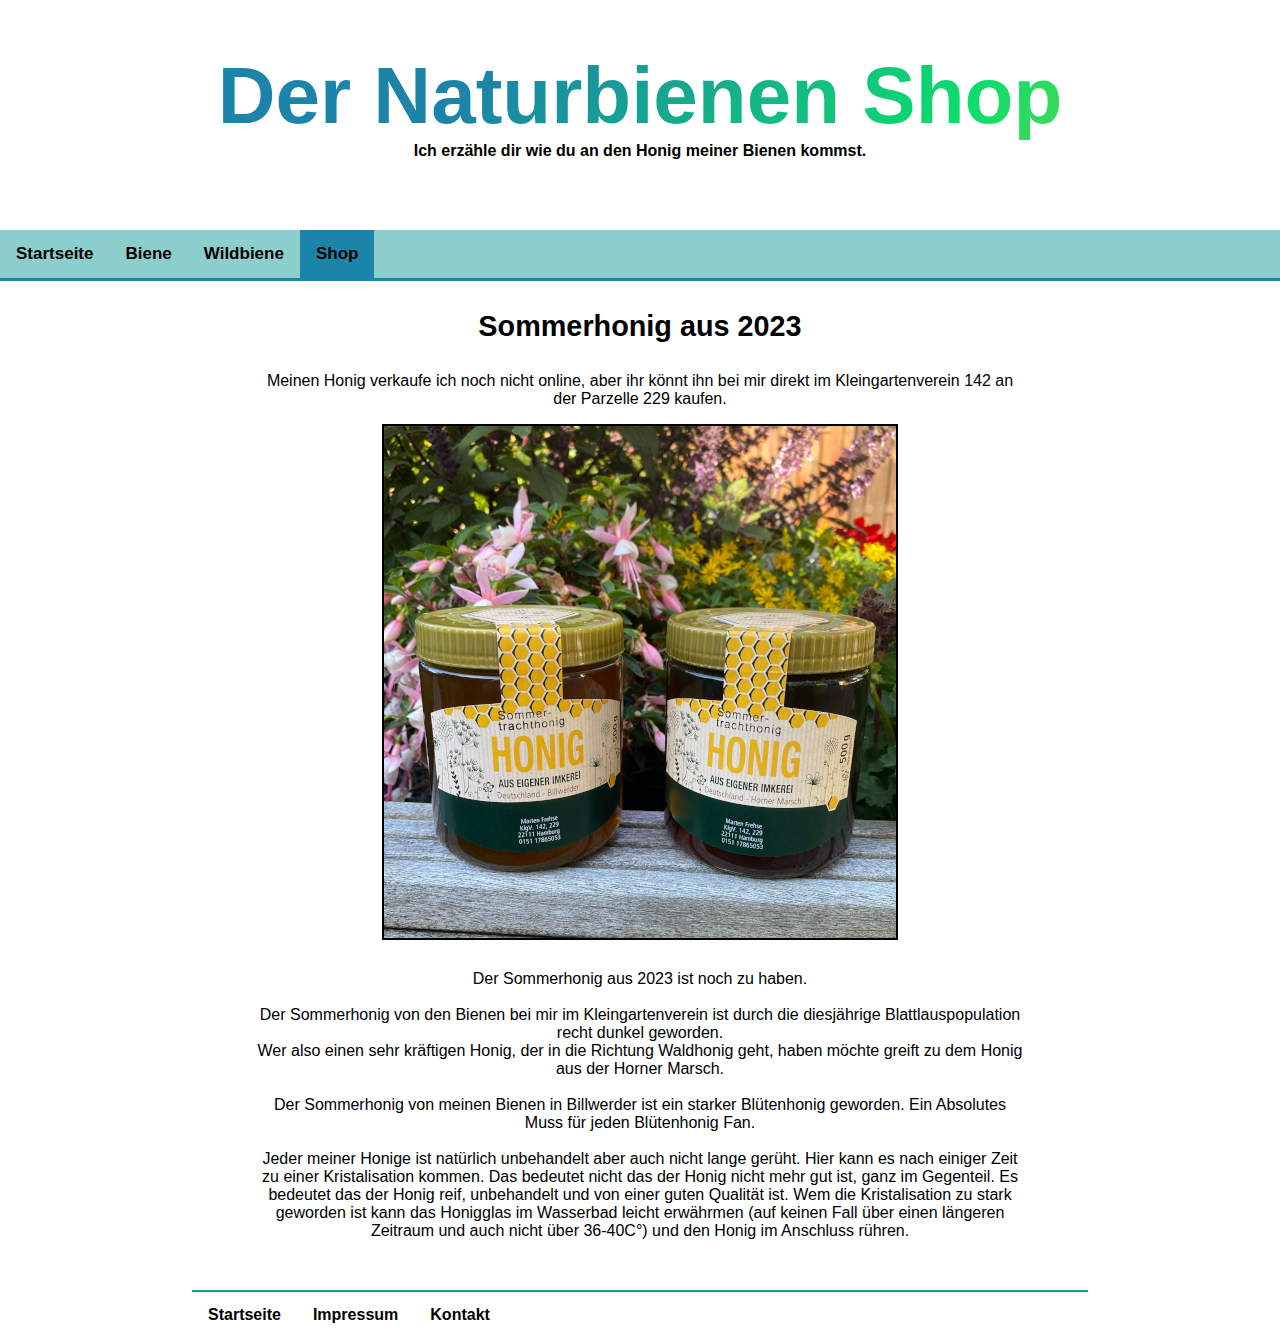
<file: Sites/shop.html>
<!DOCTYPE html>
<html lang="de">
    <head>
        <title>Shop - Naturbienen.de</title>
        <meta charset="UTF-8">
        <meta name="description" 
            content="Beschreiung.">
        <!-- Die Beschreibung muss noch verbessert werden! --> 
        <meta name="viewport"
            content="width=device-width, initial-scale=1.0, shrink-to-fit=no"> 
        <!-- adding Stylesheet -->
        <link rel="stylesheet" href="../style.css">
        <!-- Icons geadded für verschiedene Geräte -->
        <link rel="apple-touch-icon" sizes="57x57" href="../Bilder/Icon/apple-icon-57x57.png">
        <link rel="apple-touch-icon" sizes="60x60" href="../Bilder/Icon/apple-icon-60x60.png">
        <link rel="apple-touch-icon" sizes="72x72" href="../Bilder/Icon/apple-icon-72x72.png">
        <link rel="apple-touch-icon" sizes="76x76" href="../Bilder/Icon/apple-icon-76x76.png">
        <link rel="apple-touch-icon" sizes="114x114" href="../Bilder/Icon/apple-icon-114x114.png">
        <link rel="apple-touch-icon" sizes="120x120" href="../Bilder/Icon/apple-icon-120x120.png">
        <link rel="apple-touch-icon" sizes="144x144" href="../Bilder/Icon/apple-icon-144x144.png">
        <link rel="apple-touch-icon" sizes="152x152" href="../Bilder/Icon/apple-icon-152x152.png">
        <link rel="apple-touch-icon" sizes="180x180" href="../Bilder/Icon/apple-icon-180x180.png">
        <link rel="icon" type="image/png" sizes="192x192"  href="../Bilder/Icon/android-icon-192x192.png">
        <link rel="icon" type="image/png" sizes="32x32" href="../Bilder/Icon/favicon-32x32.png">
        <link rel="icon" type="image/png" sizes="96x96" href="../Bilder/Icon/favicon-96x96.png">
        <link rel="icon" type="image/png" sizes="16x16" href="../Bilder/Icon/favicon-16x16.png">
        <link rel="manifest" href="../Bilder/Icon/manifest.json">
        <meta name="msapplication-TileColor" content="#ffffff">
        <meta name="msapplication-TileImage" content="../Bilder/Icon/ms-icon-144x144.png">
        <meta name="theme-color" content="#ffffff">
        <!-- Link Fonts -->
        <link rel="stylesheet" href="../fonts/css/fontawesome.css">
        <link rel="stylesheet" href="../fonts/css/solid.css">
        <link rel="stylesheet" href="../fonts/webfonts/fa-solid-900.ttf">
        <link rel="stylesheet" href="../fonts/webfonts/fa-solid-900.woff2">
        <link rel="preconnect" href="https://fonts.googleapis.com">
        <link rel="preconnect" href="https://fonts.gstatic.com" crossorigin>
        <link href="https://fonts.googleapis.com/css2?family=Roboto:wght@300&display=swap" rel="stylesheet">
    </head>
<main>
    <header>
        <h1 class="head-headline">Der Naturbienen Shop</h1>
        <p class="head-description">Ich erzähle dir wie du an den Honig meiner Bienen kommst.</p>     
        <!-- Navigation Bar -->
        <div class="topnav" id="myTopnav">
            <a href="../index.html">Startseite</a>
            <!-- <a href="blog.html">Blog</a> -->
            <!-- <a href="imkern.html">Imkern</a> -->
            <a href="biene.html">Biene</a>
            <a href="wildbiene.html">Wildbiene</a>
            <a href="shop.html" class="active">Shop</a>
            <a class="icon" onclick="navBar()">
              <i class="fa fa-bars"></i>
            </a>
        </div>
        <!-- JS Script -->
        <script src="../navbar.js"></script>
    </header>
    <body>
        <article>
            <h3>Sommerhonig aus 2023</h3>
            <p>
                Meinen Honig verkaufe ich noch nicht online, aber ihr könnt ihn bei mir direkt im Kleingartenverein 142 an der Parzelle 229 kaufen.
            </p>
            <img src="../Bilder/Shop/Sommerhoig_2023_512x512.jpg" alt="Bild des Sommerhonigs aus 2023" id="responsive-picture" class="shop">
            <p class="text_center">
                Der Sommerhonig aus 2023 ist noch zu haben.<br> 
                <br>Der Sommerhonig von den Bienen bei mir im Kleingartenverein ist durch die diesjährige Blattlauspopulation recht dunkel geworden.<br>
                Wer also einen sehr kräftigen Honig, der in die Richtung Waldhonig geht, haben möchte greift zu dem Honig aus der Horner Marsch.<br>
                <br>Der Sommerhonig von meinen Bienen in Billwerder ist ein starker Blütenhonig geworden. Ein Absolutes Muss für jeden Blütenhonig Fan.<br>
                
                <br>Jeder meiner Honige ist natürlich unbehandelt aber auch nicht lange gerüht. Hier kann es nach einiger Zeit zu einer Kristalisation kommen. Das bedeutet nicht das der Honig nicht mehr gut ist, ganz im Gegenteil. 
                Es bedeutet das der Honig reif, unbehandelt und von einer guten Qualität ist. 
                Wem die Kristalisation zu stark geworden ist kann das Honigglas im Wasserbad leicht erwährmen (auf keinen Fall über einen längeren Zeitraum und auch nicht über 36-40C°) und den Honig im Anschluss rühren. 
            </p>
        </article>
    </body>
    <footer>
        <!-- Bottom NavBar -->
        <div class="bottom-nav">
            <a href="../index.html">Startseite</a> 
            <!-- <a href="me.html">Über mich</a>  -->
            <a href="impressum.html">Impressum</a> 
            <a href="kontakt.html">Kontakt</a>
          </div>
    </footer>
</main>
</html>
</file>
<file: style.css>
* {
    box-sizing: border-box; /* for the image container */
}
/* funktioniert nicht ?!*/

main {
  min-height: 100vh;
  display: flex;
  flex-direction: column;
}

body {
  margin: 0;
  font-family: 'Roboto', sans-serif;
  /* font-family: Arial, Helvetica, sans-serif; */
  /* background-color: rgba(27,132,168,1); */
}

body > footer {
    background-color:rgba(255, 197, 8, 0.329);
}

article {
    margin: 0 15% 0 15%; 
    padding-left: 5%;
    padding-right: 5%;
    text-align: center;
    background-color: white;
    border-bottom: 2px solid #179d97;
}

img {
  margin-bottom: 10px;
}

img.shop {
  border: solid 2px black;
}

footer {
  margin-left: 15%;
  max-width: 70%;
  margin-top: auto;
  background-color: white;
}
.text_center {
  text-align: center;
  margin-bottom: 50px;
}

.text {
  text-align: left;
  margin-bottom: 50px;
}

#responsive-picture {
    max-width: 100%;
    height: auto;
}

/* black border, central text, 5px distance from top */
header,
nav {
    width: 100%;
    text-align: center;
    /* border: 1px solid black; */
    /* margin-top: 5px; */
    background-color: white;
}

p { 
  text-align: center;
}

.link {
  color: black;
  
}

/* font */
h1,
h2,
h3,
h4,
p { 
    font-family: Arial, Helvetica, sans-serif;
}

/* font size */
h1 { font-size: 160%; }
h2 { 
    font-size: 140%; 
    text-align: center;
}
h3 { font-size: 180%; }

ul {
  text-align: left;
}

/* 
===================================
QUIZ DESIGN
===================================
*/
/* .question{
	font-weight: 600;
}
.answers {
    margin-bottom: 20px;
}
#submit{
	font-family: sans-serif;
	font-size: 20px;
	background-color: #297;
	color: #fff;
	border: 0px;
	border-radius: 3px;
	padding: 20px;
	cursor: pointer;
	margin-bottom: 20px;
}
#submit:hover{
	background-color: #3a8;
} */

/* .beeQuiz {
  background-color: #179d97;
  width: 100vh;
  height: auto;
  border: black;
} */



/* 
===================================
HEAD DESIGN 
===================================
*/
.head-headline { 
    margin: 50px 0 0 0;
    font-size: 500%; 
    color: white;
    text-transform: capitalize;
    /*
    background: rgb(27,132,168);
    background-image: linear-gradient(125deg, rgba(27,132,168,1) 13%, rgba(13,220,108,1) 55%, rgba(241,211,8,1) 84%);
    
    background: rgb(27,132,168);
    background: linear-gradient(125deg, rgba(27,132,168,1) 24%, rgba(13,220,108,1) 43%, rgba(241,211,8,1) 70%);
    
    background: rgb(27,132,168);
    background: linear-gradient(125deg, rgba(27,132,168,1) 35%, rgba(13,220,108,1) 50%, rgba(241,211,8,1) 65%);
    */
    background: rgb(27,132,168);
    background: linear-gradient(125deg, rgba(27,132,168,1) 25%, rgba(13,220,108,1) 50%, rgba(241,211,8,1) 75%);
    /*
    background: rgb(27,132,168);
    background: linear-gradient(125deg, rgba(27,132,168,1) 10%, rgba(13,220,108,1) 20%, rgba(241,211,8,1) 30%);
    */
    background-clip: text;
    -webkit-background-clip: text;
    -webkit-text-fill-color: transparent;
    background-size: 150% 150%;
}

.head-description {
    margin: 0 0 70px 0;
    font-weight: 700;

}

/*
===================================
NAV BAR STYLE
===================================
*/
a {
    font-family: Arial, Helvetica, sans-serif;
    font-weight: 600;
}

/* Add a black background color to the top navigation */
.topnav {
    background-color: rgba(23,157,151,0.5);
    overflow: hidden;
    border-bottom: rgba(27,132,168,1);
    border-bottom-style: solid;
}
  
/* Style the links inside the navigation bar */
.topnav a {
    float: left;
    display: block;
    color: black;
    text-align: center;
    padding: 14px 16px;
    text-decoration: none;
    font-size: 17px;
}
  
/* Change the color of links on hover */
.topnav a:hover {
    background-color: #179d97;
    color: black;
}
  
/* Add an active class to highlight the current page */
.topnav a.active {
    background-color: rgba(27,132,168,1);
    color: black;
}
  
/* Hide the link that should open and close the topnav on small screens */
.topnav .icon {
    display: none;
}

/* When the screen is less than 600 pixels wide, hide all links, except for the first one ("Home"). Show the link that contains should open and close the topnav (.icon) */
@media screen and (max-width: 600px) {
    .topnav a:not(:first-child) {display: none;}
    .topnav a.icon {
      float: right;
      display: block;
    }
}
  
/* The "responsive" class is added to the topnav with JavaScript when the user clicks on the icon. This class makes the topnav look good on small screens (display the links vertically instead of horizontally) */
@media screen and (max-width: 600px) {
    .topnav.responsive {position: relative;}
    .topnav.responsive a.icon {
      position: absolute;
      right: 0;
      top: 0;
    }
    .topnav.responsive a {
      float: none;
      display: block;
      text-align: left;
    }
}

/*
============================
JUMP TO TOP BUTTON
============================
*/

#topButton {
  display: none; /* Hidden by default */
  position: fixed; /* Fixed/sticky position */
  bottom: 20px; /* Place the button at the bottom of the page */
  right: 30px; /* Place the button 30px from the right */
  z-index: 99; /* Make sure it does not overlap */
  border: none; /* Remove borders */
  outline: none; /* Remove outline */
  background-color: rgb(180, 180, 180); /* Set a background color */
  cursor: pointer; /* Add a mouse pointer on hover */
  padding: 15px; /* Some padding */
  border-radius: 10px; /* Rounded corners */
  font-size: 18px; /* Increase font size */
}

#topButton:hover {
  background-color: grey;
}



/*
=============================
IMAGE-CONTAINER 
=============================
*/

/* Position the image container (needed to position the left and right arrows) */
.imageContainer {
  position: relative;
  max-width: 1024px;
  /* width: 1024px; */
  margin: auto;
  margin-bottom: 10px;
} 

/* Hide the images by default */
.imageSlide {
  display: none;
}

/* Add a pointer when hovering over the thumbnail images */
.cursor {
  cursor: pointer;
}

/* Next & previous buttons */
.prev,
.next {
cursor: pointer;
position: absolute;
top: 40%;
width: auto;
padding: 16px;
margin-top: -50px;
color: white;
font-weight: bold;
font-size: 20px;
border-radius: 0 3px 3px 0;
user-select: none;
-webkit-user-select: none;
}

/* Position the "next button" to the right */
.next {
  right: 0;
  border-radius: 3px 0 0 3px;
}

/* Position the prev button to the left */
.prev {
left: 0;
border-radius: 3px 0 0 3px;
}

/* On hover, add a black background color with a little bit see-through */
.prev:hover,
.next:hover {
background-color: rgba(0, 0, 0, 0.8);
}

/* Number text (1/3 etc) */
.numbertext {
  color: #f2f2f2;
  font-size: 12px;
  padding: 8px 12px;
  position: absolute;
  top: 0;
}

/* Container for image text */
.caption-container {
  text-align: center;
  background-color: white;
  padding: 2px 16px;
  color: black;
}

/* Center the little pictures under the big one */
.row {
  display: flex;
  justify-content: center;
}
/*
.row {
  margin: 0 auto;
  position: absolute;
}
*/
.row:after {
  content: "";
  display: table;
  clear: both;
}

/* Six columns side by side */
.column {
  float: left;
  width: 16.66%;
}

/* Add a transparency effect for thumnbail images */
.demo {
  opacity: 0.6;
}

.active,
.demo:hover {
  opacity: 1;
}
/*
========================================================================================
*/


/*
====================
Bottom Nav Bar
====================
*/
/* Add a black background color to the top navigation */
.bottom-nav {
    background-color: transparent;
    overflow: hidden;
  }
  
  /* Style the links inside the navigation bar */
  .bottom-nav a {
    float: left;
    display: block;
    color: black;
    text-align: center;
    padding: 14px 16px;
    text-decoration: none;
   /* font-size: 17px;*/
    font-size: 100%;
    border-bottom: 3px solid transparent;
  }
  
  .bottom-nav a:hover {
    border-bottom: 3px solid rgb(28, 185, 247);
  }
</file>
<file: fonts/css/solid.css>
/*!
 * Font Awesome Free 6.3.0 by @fontawesome - https://fontawesome.com
 * License - https://fontawesome.com/license/free (Icons: CC BY 4.0, Fonts: SIL OFL 1.1, Code: MIT License)
 * Copyright 2023 Fonticons, Inc.
 */
:root, :host {
  --fa-style-family-classic: 'Font Awesome 6 Free';
  --fa-font-solid: normal 900 1em/1 'Font Awesome 6 Free'; }

@font-face {
  font-family: 'Font Awesome 6 Free';
  font-style: normal;
  font-weight: 900;
  font-display: block;
  src: url("../webfonts/fa-solid-900.woff2") format("woff2"), url("../webfonts/fa-solid-900.ttf") format("truetype"); }

.fas,
.fa-solid {
  font-weight: 900; }
</file>
